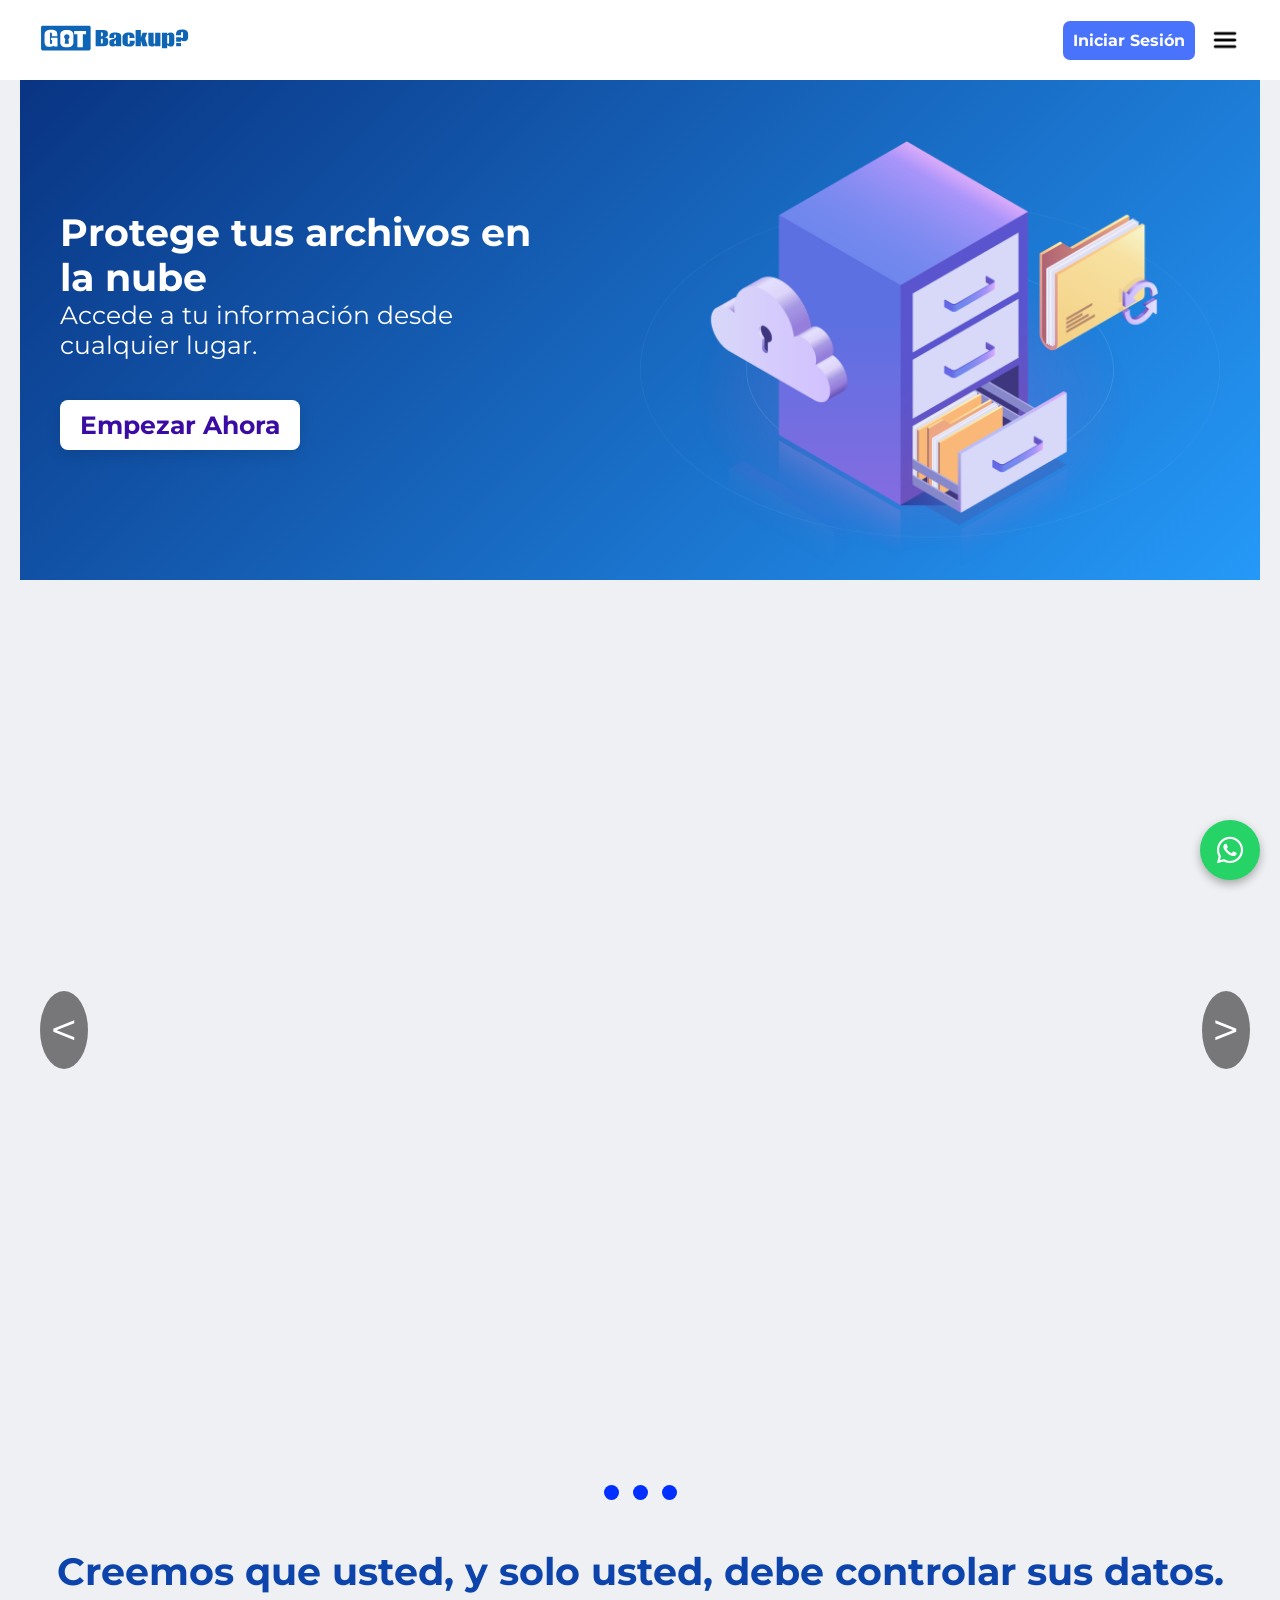
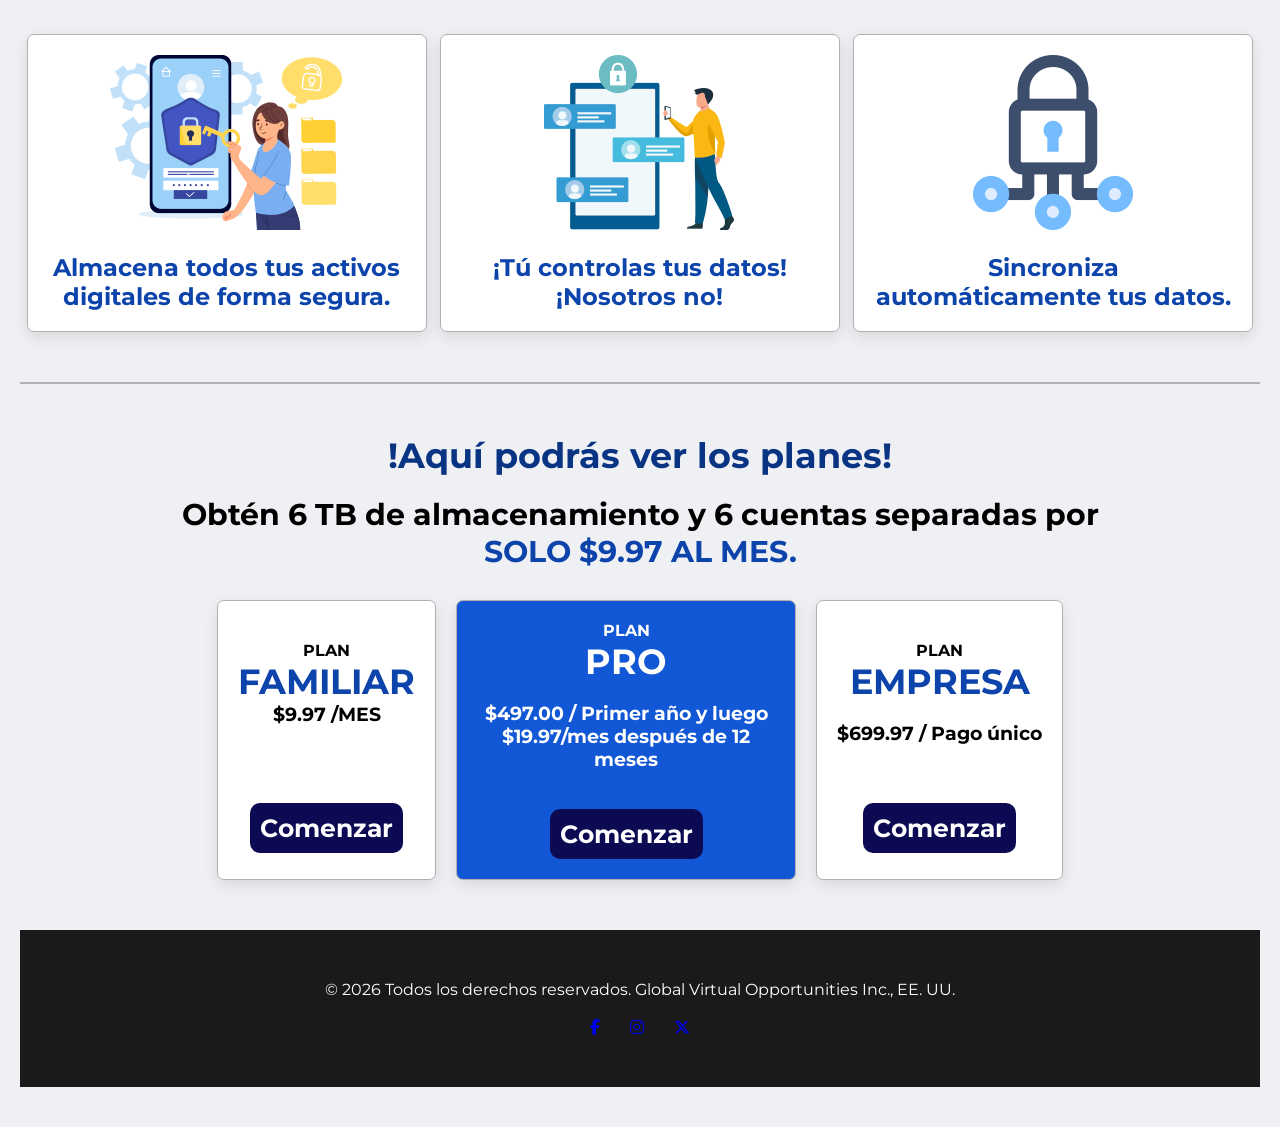
<file: index.html>
<!DOCTYPE html>
<html lang="en">
<head>
    <meta charset="UTF-8">
    <meta name="viewport" content="width=device-width, initial-scale=1.0">
    <title>GotBackup</title>
    <link rel="stylesheet" href="CSS/style.css">
    <link rel="shortcut icon" href="imagenes/descarga-en-la-nube.png" type="image/x-icon">
    <link rel="preconnect" href="https://fonts.googleapis.com">
    <link rel="preconnect" href="https://fonts.gstatic.com" crossorigin>
    <link href="https://fonts.googleapis.com/css2?family=DM+Sans:ital,opsz,wght@0,9..40,100..1000;1,9..40,100..1000&family=Montserrat:ital,wght@0,100..900;1,100..900&display=swap" rel="stylesheet">
    <link rel="stylesheet" href="https://fonts.googleapis.com/css2?family=Material+Symbols+Outlined:opsz,wght,FILL,GRAD@24,400,0,0&icon_names=menu" />
    <link rel="stylesheet" href="https://cdnjs.cloudflare.com/ajax/libs/font-awesome/6.5.0/css/all.min.css">
</head>
<body>
    <nav class="nav">
        <div class="nav_logo">
            <img src="imagenes/logo.svg" alt="">
            
        </div>
    <div class="nav_right">
        <a href="formulario.html">Iniciar Sesión</a>
        <label for="menu-toggle" class="nav_target">
            <img src="imagenes/menu.png">
        </label>
    </div>
        
        <input type="checkbox" id="menu-toggle" hidden> 
        
        <div class="nav_links" id="menu">
            <label for="menu-toggle" class="nav_link"><a href="index.html">Inicio</a></label>
            <label for="menu-toggle" class="nav_link"><a href="servicios.html">Servicios</a></label>
            <label for="menu-toggle" class="nav_link"><a href="nosotros.html">Nosotros</a></label>
            <label for="menu-toggle" class="nav_link"><a href="registro.html">Registrate</a></label>
            <label for="menu-toggle" class="nav_link"><a href="contacto.html">Contacto</a></label>
        </div>
        
    </nav>


   <main id="main">
    <section class="banner">
        <div class="texto_banner">
            <h1>Protege tus archivos en la nube</h1>
            <p>Accede a tu información desde cualquier lugar.</p><br>
            <a href="servicios.html">Empezar Ahora</a>
        </div>
        <div class="imagen_banner">
            <img src="imagenes/pngwing.com.png" alt="">
        </div>
    </section>

    <!-- Carrusel -->

<section class="contenedor-carrusel">
            <div id="carrusel1">
                <iframe class="video" width="560" height="315" src="https://www.youtube.com/embed/Tu1TJ-iEqHw?si=rWkqCX0WMw9if19D" title="YouTube video player" frameborder="0" allow="accelerometer; autoplay; clipboard-write; encrypted-media; gyroscope; picture-in-picture; web-share" referrerpolicy="strict-origin-when-cross-origin" allowfullscreen></iframe>
                <a class="flecha1 derecha" href="#carrusel2">></a>
                <a class="flecha1 izquierda" href="#carrusel3"><</a>
            </div>
            <div id="carrusel2">
                <iframe class="video" width="560" height="315" src="https://www.youtube.com/embed/vt-gas3BlSM?si=JxUGBKn5WhJjXuvu" title="YouTube video player" frameborder="0" allow="accelerometer; autoplay; clipboard-write; encrypted-media; gyroscope; picture-in-picture; web-share" referrerpolicy="strict-origin-when-cross-origin" allowfullscreen></iframe>
                <a class="flecha1 izquierda" href="#carrusel1"><</a>
                <a class="flecha1 derecha" href="#carrusel3">></a>
            </div>
            <div id="carrusel3">
                <iframe class="video" width="560" height="315" src="https://www.youtube.com/embed/8t1g0vu1LFw?si=16yv4SWNMuszmHNP" title="YouTube video player" frameborder="0" allow="accelerometer; autoplay; clipboard-write; encrypted-media; gyroscope; picture-in-picture; web-share" referrerpolicy="strict-origin-when-cross-origin" allowfullscreen></iframe>
                <a class="flecha1 izquierda" href="#carrusel2"><</a>
                <a class="flecha1 derecha" href="#carrusel1">></a>
            </div>

        </section>

              <section class="desplazar">
            <a href="#carrusel1"></a>
            <a href="#carrusel2"></a>
            <a href="#carrusel3"></a>
        </section>
        

    <div class="beneficios">
        <h2>Creemos que usted, y solo usted, debe controlar sus datos.</h2>
    <p></p>
    </div>

<!-- Tarjetas -->
    <section class="tarjetas">

        

        <div class="tarjeta">
            <img src="imagenes/tarjeta1.jpg" alt=""><br><br>
            <div class="texto_tarjetas">
                
                <h2>Almacena todos tus activos digitales de forma segura.</h2>
            </div>
        </div>

        <div class="tarjeta">
            <img src="imagenes/tarjeta2.jpg" alt=""><br><br>
            <div class="texto_tarjetas">
                
                <h2>¡Tú controlas tus datos!¡Nosotros no!</h2>
            </div>
        </div>

        <div class="tarjeta">
            <img src="imagenes/tarjeta3.png" alt=""><br><br>
            <div class="texto_tarjetas">
                
                <h2>Sincroniza automáticamente tus datos.</h2>
            </div>
        </div>



    </section>
    <a href="https://wa.me/573001234567" class="whatsapp" target="_blank">
    <i class="fab fa-whatsapp"></i>
    </a>
    <hr>

    <!-- Carrusel Testimonios/comentarios -->
    <!-- <div class="carrusel"> -->
 
  <!-- Radio buttons ocultos -->
  <!-- <input type="radio" name="slide" id="t1" checked />
  <input type="radio" name="slide" id="t2" />
  <input type="radio" name="slide" id="t3" />
  <input type="radio" name="slide" id="t4" />
  <input type="radio" name="slide" id="t5" /> -->
 
  <!-- <div class="carrusel-wrapper"> -->
 
    <!-- Flecha anterior -->
    <!-- <div class="flecha flecha-prev">
      <svg viewBox="0 0 24 24"><polyline points="15 18 9 12 15 6"/></svg>
      <label for="t1"></label>
      <label for="t2"></label>
      <label for="t3"></label>
      <label for="t4"></label>
    </div> -->
 
    <!-- Viewport -->
    <!-- <div class="carrusel-viewport">
      <div class="carrusel-track">
 
        <div class="carrusel-slide">
          <span class="avatar"><img src="imagenes/usuario.png" alt=""></span>
          <div class="estrellas">★★★★★</div>
          <p class="reseña">"Desde que uso este servicio, no me preocupo por perder mis archivos. Todo está seguro y accesible."</p>
          <p class="nombre">María González</p>
          <p class="rol">Diseñadora UX · Bogotá</p>
        </div>
 
        <div class="carrusel-slide">
          <span class="avatar"><img src="imagenes/usuario.png" alt=""></span>
          <div class="estrellas">★★★★★</div>
          <p class="reseña">"Me encanta poder acceder a mis documentos desde cualquier dispositivo sin complicaciones."</p>
          <p class="nombre">Carlos Herrera</p>
          <p class="rol">Emprendedor · Medellín</p>
        </div>
 
        <div class="carrusel-slide">
          <span class="avatar"><img src="imagenes/usuario.png" alt=""></span>
          <div class="estrellas">★★★★☆</div>
          <p class="reseña">"Muy buena calidad y atención al cliente. En general es una experiencia que recomendaría sin reservas a cualquier persona."</p>
          <p class="nombre">Valentina Ríos</p>
          <p class="rol">Gerente de Proyectos · Cali</p>
        </div>
 
        <div class="carrusel-slide">
          <span class="avatar"><img src="imagenes/usuario.png" alt=""></span>
          <div class="estrellas">★★★★★</div>
          <p class="reseña">"Lo recomendaría sin dudarlo, ha sido una gran inversión."</p>
          <p class="nombre">Andrés Molina</p>
          <p class="rol">Desarrollador · Barranquilla</p>
        </div>
 
        <div class="carrusel-slide">
          <span class="avatar"><img src="imagenes/usuario.png" alt=""></span>
          <div class="estrellas">★★★★★</div>
          <p class="reseña">"Antes perdía archivos todo el tiempo, ahora todo está respaldado automáticamente."</p>
          <p class="nombre">Sofía Ramírez</p>
          <p class="rol">Fotógrafa · Cartagena</p>
        </div>
 
      </div>
    </div> -->
 
    <!-- Flecha siguiente -->
    <!-- <div class="flecha flecha-next">
      <svg viewBox="0 0 24 24"><polyline points="9 18 15 12 9 6"/></svg>
      <label for="t2"></label>
      <label for="t3"></label>
      <label for="t4"></label>
      <label for="t5"></label>
    </div>
 
  </div> -->
 
  <!-- Puntos -->
  <!-- <div class="carrusel-controles">
    <label for="t1"></label>
    <label for="t2"></label>
    <label for="t3"></label>
    <label for="t4"></label>
    <label for="t5"></label>
  </div>
 
</div> -->


<!-- Tarjetas Planes -->
         <div class="texto_venta">
            <h2>!Aquí podrás ver los planes!</h2><br>
            <p class="text-1">Obtén 6 TB de almacenamiento y 6 cuentas separadas por</p>
            <p class="text-2">SOLO $9.97 AL MES.</p>
        </div>

    <section class="tarjetas_planes">
        
        <div class="tarjeta_plan">  
            <div class="texto_tarjetas-plan">
                <p>PLAN</p>
                <h2>FAMILIAR</h2>
                <h3>$9.97 /MES</h3><br><br><br>

                
            </div>
            <div class="pagar">
                <a href="formulario.html">Comenzar</a>

            </div>
        </div>

        <div class="tarjeta2">
            <div class="texto_tarjetas2">
                <p>PLAN</p>
                <h2>PRO</h2><br>
                <h3>$497.00 / Primer año
                    y luego $19.97/mes después de 12 meses</h3><br><br>

                   
            </div>
             <div class="pagar">
                <a href="formulario.html">Comenzar</a>

            </div>
        </div>

        <div class="tarjeta_plan">
            <div class="texto_tarjetas-plan">
                <p>PLAN</p>
                <h2>EMPRESA</h2><br>
                <h3>$699.97 / Pago único</h3><br><br>
                
               
            </div>
             <div class="pagar">
                <a href="formulario.html">Comenzar</a>
  
            </div>
        </div>



    </section>






   </main> 
   
   <footer id="footer">
         &copy; 2026 Todos los derechos reservados. Global Virtual Opportunities Inc., EE. UU. <br><br>
        <div class="redes">
            <a href="https://www.facebook.com/"><i class="fab fa-facebook-f"></i></a>
            <a href="fa-brands fa-x-twitter"><i class="fab fa-instagram"></i></a>
            <a href="https://x.com/"><i class="fa-brands fa-x-twitter"></i></a>
        </div> 
   </footer>
</body>
</html>
</file>
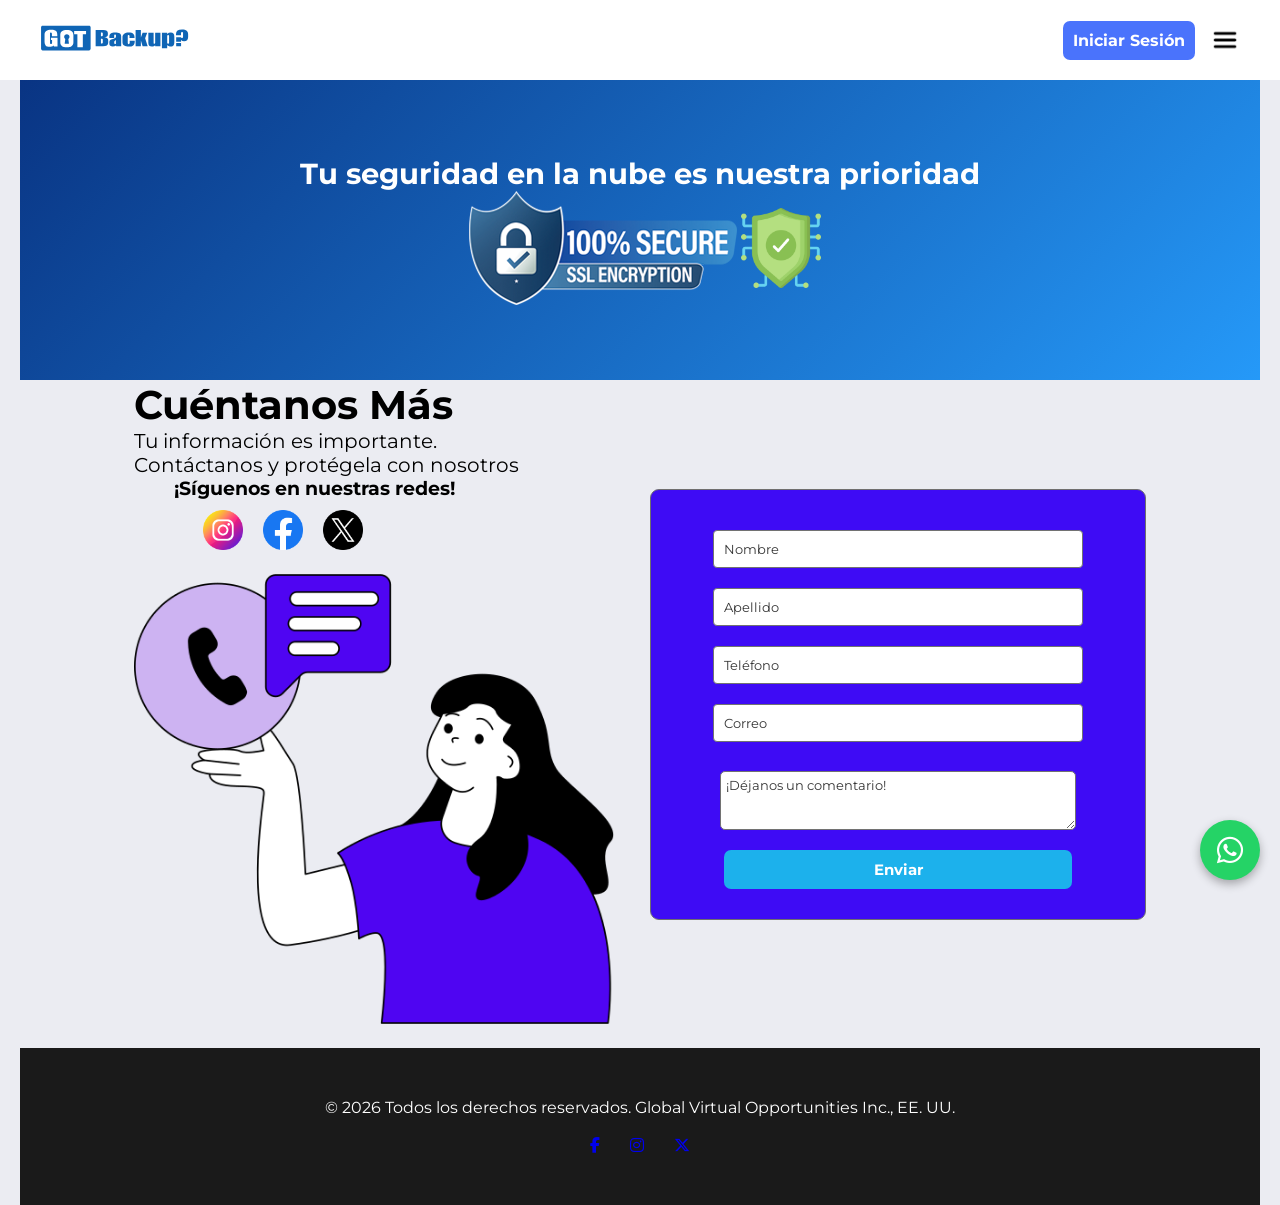
<file: contacto.html>
<!DOCTYPE html>
<html lang="en">
<head>
    <meta charset="UTF-8">
    <meta name="viewport" content="width=device-width, initial-scale=1.0">
    <title>Contacto</title>
    <link rel="stylesheet" href="CSS/contacto.css">
    <link rel="shortcut icon" href="imagenes/descarga-en-la-nube.png" type="image/x-icon">
    <link rel="preconnect" href="https://fonts.googleapis.com">
    <link rel="preconnect" href="https://fonts.gstatic.com" crossorigin>
    <link href="https://fonts.googleapis.com/css2?family=DM+Sans:ital,opsz,wght@0,9..40,100..1000;1,9..40,100..1000&family=Montserrat:ital,wght@0,100..900;1,100..900&display=swap" rel="stylesheet">
    <link rel="stylesheet" href="https://fonts.googleapis.com/css2?family=Material+Symbols+Outlined:opsz,wght,FILL,GRAD@24,400,0,0&icon_names=menu" />
    <link rel="stylesheet" href="https://cdnjs.cloudflare.com/ajax/libs/font-awesome/6.5.0/css/all.min.css">
</head>
<body>
    <nav class="nav">
        <div class="nav_logo">
            <img src="imagenes/logo.svg" alt="">
            
        </div>
    <div class="nav_right">
        <a href="formulario.html">Iniciar Sesión</a>
        <label for="menu-toggle" class="nav_target">
            <img src="imagenes/menu.png">
        </label>
    </div>
        
        <input type="checkbox" id="menu-toggle" hidden> 
        
        <div class="nav_links" id="menu">
            <label for="menu-toggle" class="nav_link"><a href="index.html">Inicio</a></label>
            <label for="menu-toggle" class="nav_link"><a href="servicios.html">Servicios</a></label>
            <label for="menu-toggle" class="nav_link"><a href="nosotros.html">Nosotros</a></label>
            <label for="menu-toggle" class="nav_link"><a href="registro.html">Registrate</a></label>
        </div>
        
    </nav>

<section class="banner">
            <div class="texto_banner">
                <h1>Tu seguridad en la nube es nuestra prioridad</h1>

            </div>
            <div class="icon_banner">
                <img class="icon1" src="imagenes/ssl-icon.png" alt="">
                <img class="icon2" src="imagenes/seguridad-informatica.png" alt="">
            </div>
    </section>

    <main>
            
        <div class="container_contacto">
            <section class="texto_contacto">
                <h2>Cuéntanos Más</h2>
                <p>Tu información es importante.</p>
                <p>Contáctanos y protégela con nosotros</p>
                <h3>¡Síguenos en nuestras redes!</h3>

                <div class="iconos_seguir">
                    <a href="https://www.facebook.com/"><img src="imagenes/instagram.png" alt=""></a>
                    <a href="https://www.instagram.com/?hl=es"><img src="imagenes/facebook.png" alt=""></a>
                    <a href="https://x.com/"><img src="imagenes/gorjeo.png" alt=""></a>
                </div>

                <div class="imagen_contacto">
                    <img src="imagenes/contacto_imagen.webp" alt="">
                </div>
            </section>

    <aside class="formulario_contacto">
        <form>
            <label for="nombre">
                <input type="text" id="nombre" name="nombre" placeholder="Nombre">
            </label>
            <label for="apellido">
                <input type="text" id="apellido" name="apellido" placeholder="Apellido">
            </label>
            <label for="telefono">
                <input type="tel" id="telefono" name="telefono" placeholder="Teléfono">
            </label>
            <label for="correo">
                <input type="email" id="correo" name="correo" placeholder="Correo">
            </label><br>
            <textarea name="mensaje" id="mensaje" placeholder="¡Déjanos un comentario!"></textarea>


            <button class="enviar" type="input"><a href="contacto.html">Enviar</a></button>
        </form>
    </aside>
</div>
    <a href="https://wa.me/573001234567" class="whatsapp" target="_blank">
    <i class="fab fa-whatsapp"></i>
    </a>
    </main>


       <footer id="footer">
         &copy; 2026 Todos los derechos reservados. Global Virtual Opportunities Inc., EE. UU. <br><br>
        <div class="redes">
            <a href="https://www.facebook.com/"><i class="fab fa-facebook-f"></i></a>
            <a href="fa-brands fa-x-twitter"><i class="fab fa-instagram"></i></a>
            <a href="https://x.com/"><i class="fa-brands fa-x-twitter"></i></a>
        </div> 
   </footer>

</body>
</html>
</file>
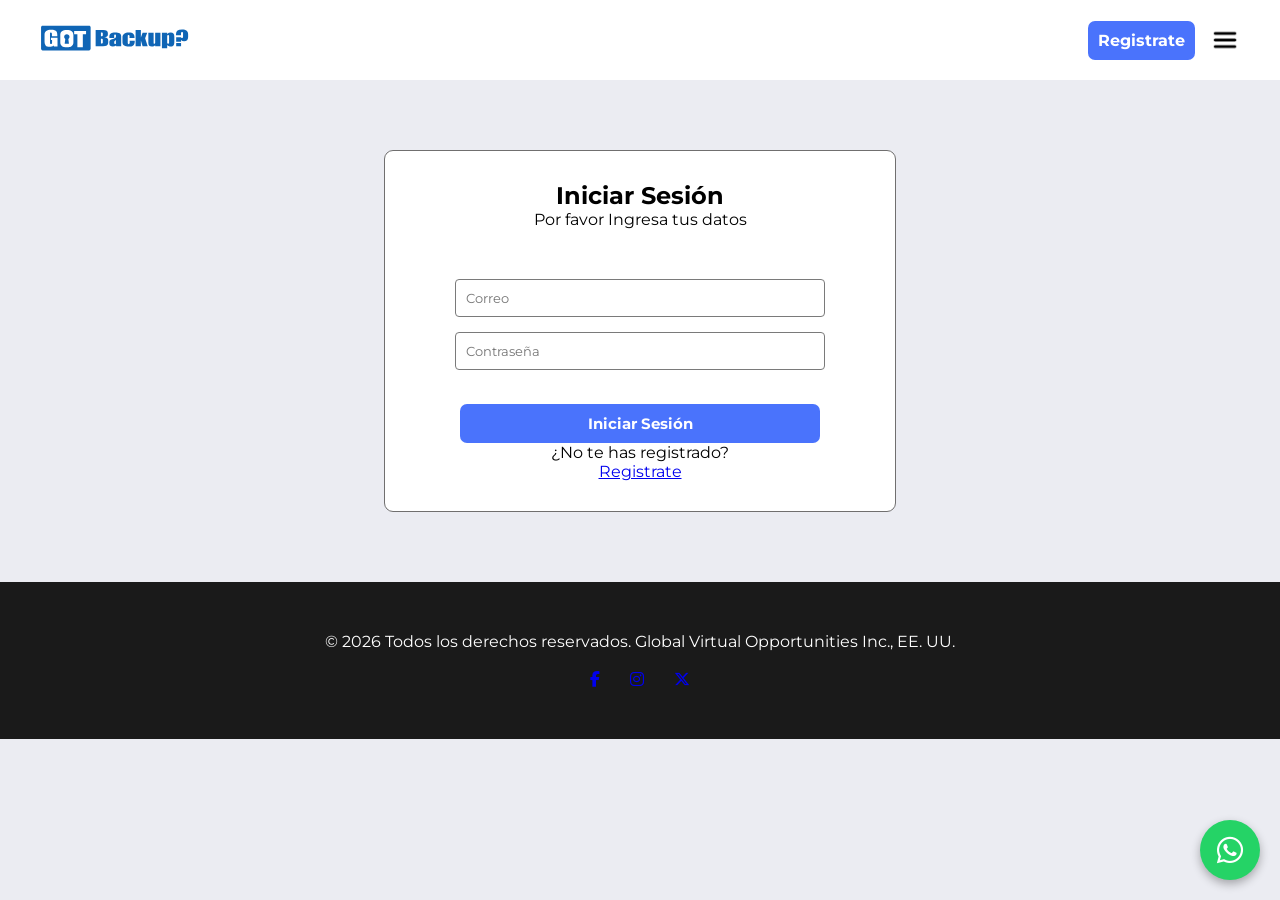
<file: formulario.html>
<!DOCTYPE html>
<html lang="en">
<head>
    <meta charset="UTF-8">
    <meta name="viewport" content="width=device-width, initial-scale=1.0">
    <title>Formulario</title>
        <link rel="stylesheet" href="CSS/formulario.css">
    <link rel="shortcut icon" href="imagenes/descarga-en-la-nube.png" type="image/x-icon">
    <link rel="preconnect" href="https://fonts.googleapis.com">
    <link rel="preconnect" href="https://fonts.gstatic.com" crossorigin>
    <link href="https://fonts.googleapis.com/css2?family=DM+Sans:ital,opsz,wght@0,9..40,100..1000;1,9..40,100..1000&family=Montserrat:ital,wght@0,100..900;1,100..900&display=swap" rel="stylesheet">
    <link rel="stylesheet" href="https://fonts.googleapis.com/css2?family=Material+Symbols+Outlined:opsz,wght,FILL,GRAD@24,400,0,0&icon_names=menu" />
    <link rel="stylesheet" href="https://cdnjs.cloudflare.com/ajax/libs/font-awesome/6.5.0/css/all.min.css">

</head>
<body>
   <nav class="nav">
        <div class="nav_logo">
            <img src="imagenes/logo.svg" alt="">
            
        </div>
    <div class="nav_right">
        <a href="registro.html">Registrate</a>
        <label for="menu-toggle" class="nav_target">
            <img src="imagenes/menu.png">
        </label>
    </div>
        
        <input type="checkbox" id="menu-toggle" hidden> 
        
        <div class="nav_links" id="menu">
            <label for="menu-toggle" class="nav_link"><a href="index.html">Inicio</a></label>
            <label for="menu-toggle" class="nav_link"><a href="servicios.html">Servicios</a></label>
            <label for="menu-toggle" class="nav_link"><a href="nosotros.html">Nosotros</a></label>
            <label for="menu-toggle" class="nav_link"><a href="contacto.html">Contacto</a></label>

        </div>
        
    </nav>  

    <main>


        <form class="formulario" action="">

        <section class="titulo">
            <h2>Iniciar Sesión</h2>
            <p>Por favor Ingresa tus datos</p>
        </section>

         <div class="form">
               <label for="email">
                <input type="email" id="email" name="email" placeholder="Correo" required>
            </label>

            <label for="contrasena">
                <input type="password" id="contrasena" name="contrasena" required minlength="8" maxlength="20" placeholder="Contraseña">
            </label><br>
         </div>

            <button class="sesion" type="input"><a href="index.html">Iniciar Sesión</a></button>

            <span>¿No te has registrado?</span>
            <a href="registro.html">Registrate</a>
        </form>

        <a href="https://wa.me/573001234567" class="whatsapp" target="_blank">
            <i class="fab fa-whatsapp"></i>
        </a>
    </main>

       <footer id="footer">
         &copy; 2026 Todos los derechos reservados. Global Virtual Opportunities Inc., EE. UU. <br><br>
        <div class="redes">
            <a href="https://www.facebook.com/"><i class="fab fa-facebook-f"></i></a>
            <a href="fa-brands fa-x-twitter"><i class="fab fa-instagram"></i></a>
            <a href="https://x.com/"><i class="fa-brands fa-x-twitter"></i></a>
        </div> 
   </footer>
</body>
</html>
</file>
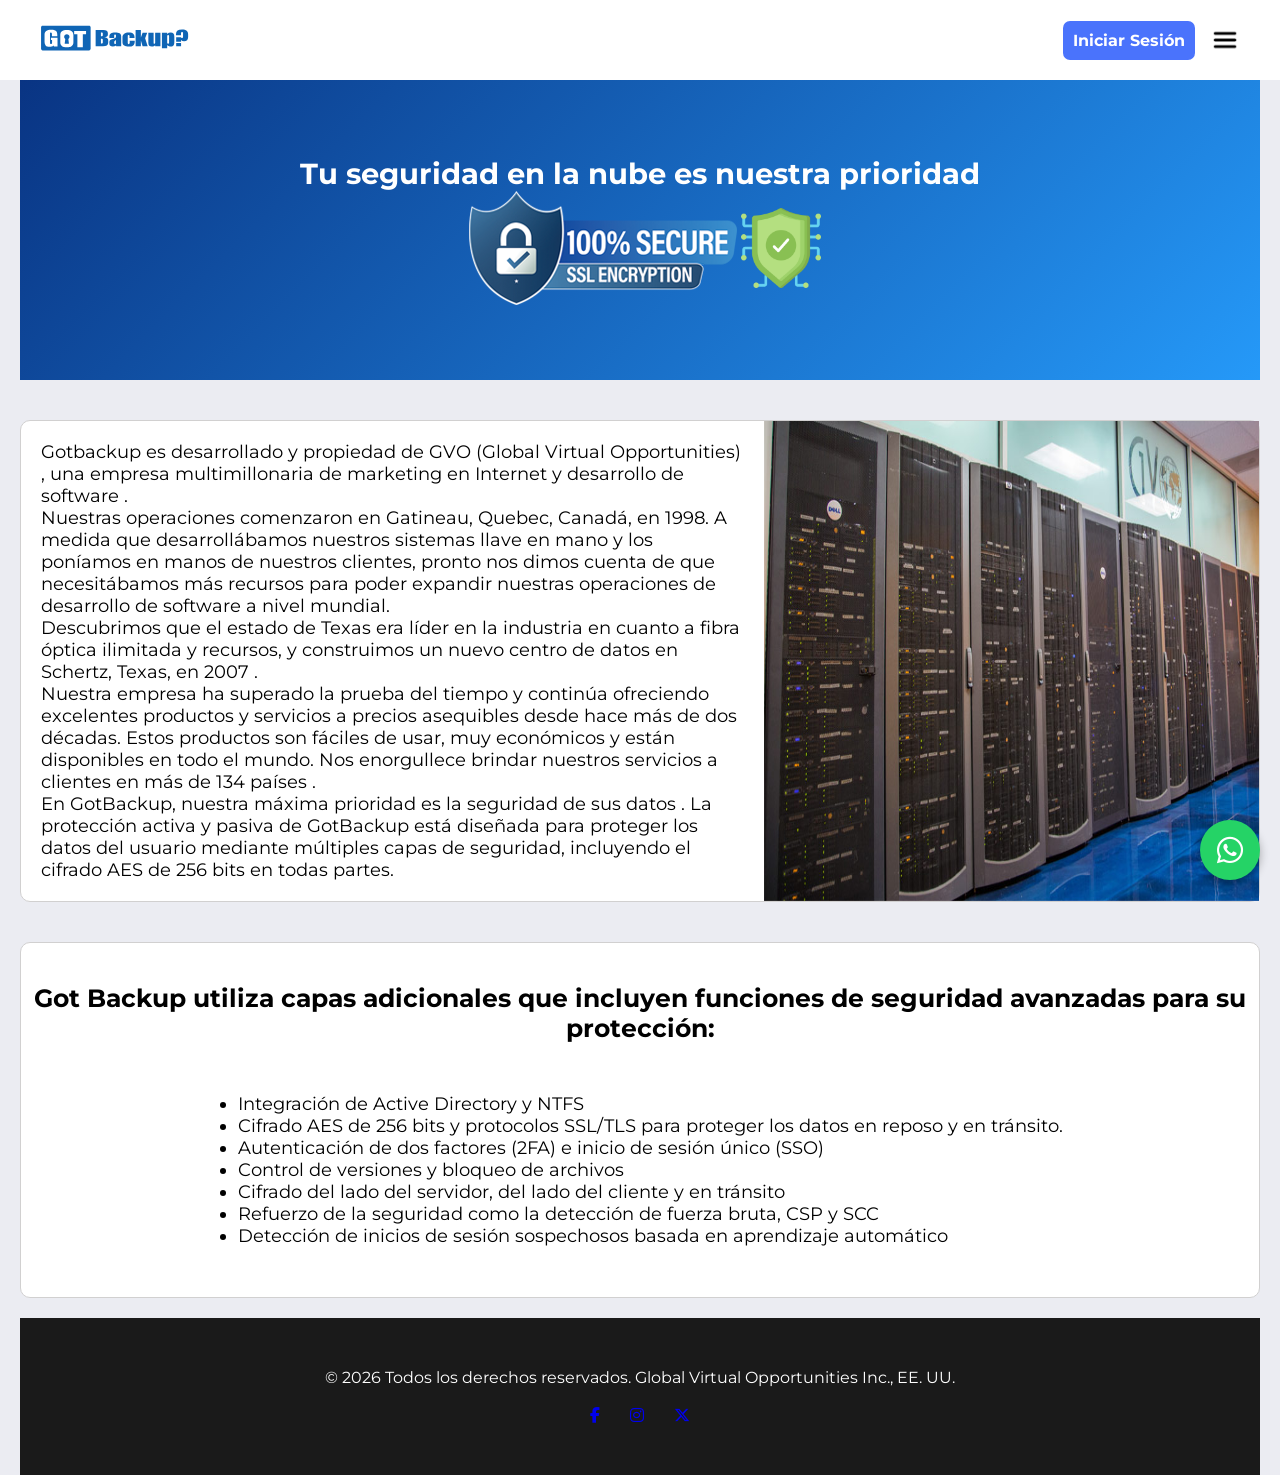
<file: nosotros.html>
<!DOCTYPE html>
<html lang="en">
<head>
    <meta charset="UTF-8">
    <meta name="viewport" content="width=device-width, initial-scale=1.0">
    <title>GotBackup</title>
    <link rel="stylesheet" href="CSS/nosotros.css">
    <link rel="shortcut icon" href="imagenes/descarga-en-la-nube.png" type="image/x-icon">
    <link rel="preconnect" href="https://fonts.googleapis.com">
    <link rel="preconnect" href="https://fonts.gstatic.com" crossorigin>
    <link href="https://fonts.googleapis.com/css2?family=DM+Sans:ital,opsz,wght@0,9..40,100..1000;1,9..40,100..1000&family=Montserrat:ital,wght@0,100..900;1,100..900&display=swap" rel="stylesheet">
    <link rel="stylesheet" href="https://fonts.googleapis.com/css2?family=Material+Symbols+Outlined:opsz,wght,FILL,GRAD@24,400,0,0&icon_names=menu" />
    <link rel="stylesheet" href="https://cdnjs.cloudflare.com/ajax/libs/font-awesome/6.5.0/css/all.min.css">
</head>
<body>
    <nav class="nav">
        <div class="nav_logo">
            <img src="imagenes/logo.svg" alt="">

        </div>
    <div class="nav_right">
        <a href="formulario.html">Iniciar Sesión</a>
        <label for="menu-toggle" class="nav_target">
            <img src="imagenes/menu.png">
        </label>
    </div>

        <input type="checkbox" id="menu-toggle" hidden>

        <div class="nav_links" id="menu">
            <label for="menu-toggle" class="nav_link"><a href="index.html">Inicio</a></label>
            <label for="menu-toggle" class="nav_link"><a href="servicios.html">Servicios</a></label>
            <label for="menu-toggle" class="nav_link"><a href="#">Nosotros</a></label>
            <label for="menu-toggle" class="nav_link"><a href="contacto.html">Contacto</a></label>
            <label for="menu-toggle" class="nav_link"><a href="registro.html">Registrate</a></label>
        </div>

    </nav>


   <main id="main">
    <section class="banner">
            <div class="texto_banner">
                <h1>Tu seguridad en la nube es nuestra prioridad</h1>

            </div>
            <div class="icon_banner">
                <img class="icon1" src="imagenes/ssl-icon.png" alt="">
                <img class="icon2" src="imagenes/seguridad-informatica.png" alt="">
            </div>
        </section>

        <section class="nosotros">

            <aside>
                <p class="texto_nosotros">Gotbackup es desarrollado y propiedad de GVO (Global Virtual Opportunities) , una empresa multimillonaria de marketing en Internet y desarrollo de software . <br>

                Nuestras operaciones comenzaron en Gatineau, Quebec, Canadá, en 1998. A medida que desarrollábamos nuestros sistemas llave en mano y los poníamos en manos de nuestros clientes, pronto nos dimos cuenta de que necesitábamos más recursos para poder expandir nuestras operaciones de desarrollo de software a nivel mundial. <br>

                Descubrimos que el estado de Texas era líder en la industria en cuanto a fibra óptica ilimitada y recursos, y construimos un nuevo centro de datos en Schertz, Texas, en 2007 . <br>

                Nuestra empresa ha superado la prueba del tiempo y continúa ofreciendo excelentes productos y servicios a precios asequibles desde hace más de dos décadas. Estos productos son fáciles de usar, muy económicos y están disponibles en todo el mundo. Nos enorgullece brindar nuestros servicios a clientes en más de 134 países . <br>

                En GotBackup, nuestra máxima prioridad es la seguridad de sus datos . La protección activa y pasiva de GotBackup está diseñada para proteger los datos del usuario mediante múltiples capas de seguridad, incluyendo el cifrado AES de 256 bits en todas partes. <br>
            </p>
            </aside>

            <img src="imagenes/nosotros.jpg" alt="">
        </section>

        <a href="https://wa.me/573001234567" class="whatsapp" target="_blank">
            <i class="fab fa-whatsapp"></i>
        </a>

        <div class="contenedor_lista">
              <p>Got Backup utiliza capas adicionales que incluyen funciones de seguridad avanzadas para su protección:</p>
            <div class="lista">
                <ul >
                <li>Integración de Active Directory y NTFS</li>
                <li>Cifrado AES de 256 bits y protocolos SSL/TLS para proteger los datos en reposo y en tránsito.</li>
                <li>Autenticación de dos factores (2FA) e inicio de sesión único (SSO)</li>
                <li>Control de versiones y bloqueo de archivos</li>

                <li>Cifrado del lado del servidor, del lado del cliente y en tránsito</li>
                <li>Refuerzo de la seguridad como la detección de fuerza bruta, CSP y SCC</li>
                <li>Detección de inicios de sesión sospechosos basada en aprendizaje automático</li>
            </ul>
            </div>
        </div>


        <!-- <section class="equipo">
        <div class="titulo_equipo">
            <h3>CONOCE AL EQUIPO</h3>
        </div>
            <div class="container_equipo">
                <div class="persona">
                <img src="imagenes/usuario.png" alt="equipo">
                <div class="texto_persona">
                    <h3>Jose Lopez</h3>
                    <p>Director Ejecutivo</p>
                </div>
            </div>
            <div class="persona">
                <img src="imagenes/usuario.png" alt="equipo">
                <div class="texto_persona">
                    <h3>Jose Lopez</h3>
                    <p>Director de Operaciones</p>
                </div>
            </div>
            <div class="persona">
                <img src="imagenes/usuario.png" alt="equipo">
                <div class="texto_persona">
                    <h3>Luisa Gúzman</h3>
                    <p>Director de Desarrollo</p>
                </div>
            </div>
            <div class="persona">
                <img src="imagenes/usuario.png" alt="equipo">
                <div class="texto_persona">
                    <h3>Raul Torres</h3>
                    <p>Director de Apoyo</p>
                </div>
            </div>
            <div class="persona">
                <img src="imagenes/usuario.png" alt="equipo">
                <div class="texto_persona">
                    <h3>Tatiana Fuentes</h3>
                    <p>Ingeniero Jefe de Redes</p>
                </div>
            </div>
            </div>
        </section> -->


   </main>

   <footer id="footer">
         &copy; 2026 Todos los derechos reservados. Global Virtual Opportunities Inc., EE. UU. <br><br>
        <div class="redes">
            <a href="https://www.facebook.com/"><i class="fab fa-facebook-f"></i></a>
            <a href="fa-brands fa-x-twitter"><i class="fab fa-instagram"></i></a>
            <a href="https://x.com/"><i class="fa-brands fa-x-twitter"></i></a>
        </div>
   </footer>
</body>
</html>
</file>
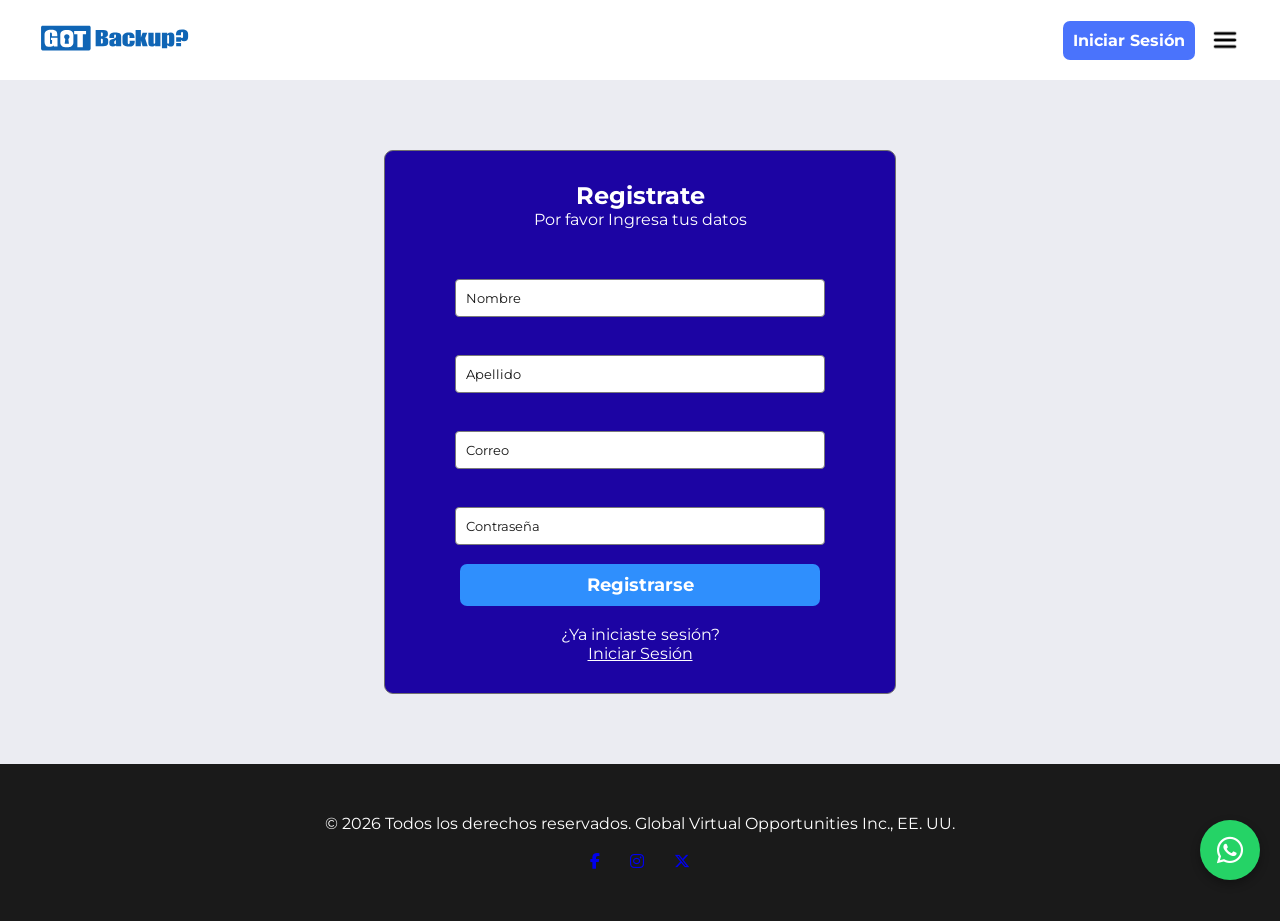
<file: registro.html>
<!DOCTYPE html>
<html lang="en">
<head>
    <meta charset="UTF-8">
    <meta name="viewport" content="width=device-width, initial-scale=1.0">
    <title>registro</title>
        <link rel="stylesheet" href="CSS/registro.css">
    <link rel="shortcut icon" href="imagenes/descarga-en-la-nube.png" type="image/x-icon">
    <link rel="preconnect" href="https://fonts.googleapis.com">
    <link rel="preconnect" href="https://fonts.gstatic.com" crossorigin>
    <link href="https://fonts.googleapis.com/css2?family=DM+Sans:ital,opsz,wght@0,9..40,100..1000;1,9..40,100..1000&family=Montserrat:ital,wght@0,100..900;1,100..900&display=swap" rel="stylesheet">
    <link rel="stylesheet" href="https://fonts.googleapis.com/css2?family=Material+Symbols+Outlined:opsz,wght,FILL,GRAD@24,400,0,0&icon_names=menu" />
    <link rel="stylesheet" href="https://cdnjs.cloudflare.com/ajax/libs/font-awesome/6.5.0/css/all.min.css">

</head>
<body>
   <nav class="nav">
        <div class="nav_logo">
            <img src="imagenes/logo.svg" alt="">
            
        </div>
<div class="nav_right">
        <a href="formulario.html">Iniciar Sesión</a>
        <label for="menu-toggle" class="nav_target">
            <img src="imagenes/menu.png">
        </label>
    </div>
        <input type="checkbox" id="menu-toggle" hidden> 
        
        <div class="nav_links" id="menu">
            <label for="menu-toggle" class="nav_link"><a href="index.html">Inicio</a></label>
            <label for="menu-toggle" class="nav_link"><a href="servicios.html">Servicios</a></label>
            <label for="menu-toggle" class="nav_link"><a href="nosotros.html">Nosotros</a></label>
            <label for="menu-toggle" class="nav_link"><a href="contacto.html">Contacto</a></label>

        </div>
        
    </nav>  

    <main>


        <form class="formulario" action="">

        <section class="titulo">
            <h2>Registrate</h2>
            <p>Por favor Ingresa tus datos</p>
        </section>

         <div class="form">

            <label for="name">
                <input type="name" id="name" name="name" placeholder="Nombre">
            </label><br><br>

            <label for="apellido">
                <input type="name" id="apellido" name="apellido" placeholder="Apellido">
            </label><br><br>

               <label for="email">
                <input type="email" id="email" name="email" placeholder="Correo">
            </label><br><br>

            <label for="contrasena">
                <input type="password" id="contrasena" name="contrasena" required minlength="8" maxlength="20" placeholder="Contraseña"><br><br>
            </label>
         </div>

            <button class="registro"><a href="formulario.html">Registrarse</a></button><br>

            <span class="sesion">¿Ya iniciaste sesión?</span>
            <a href="formulario.html" class="sesion">Iniciar Sesión</a>
        </form>
    </main>
        <a href="https://wa.me/573001234567" class="whatsapp" target="_blank">
            <i class="fab fa-whatsapp"></i>
        </a>


   <footer id="footer">
         &copy; 2026 Todos los derechos reservados. Global Virtual Opportunities Inc., EE. UU. <br><br>
        <div class="redes">
            <a href="https://www.facebook.com/"><i class="fab fa-facebook-f"></i></a>
            <a href="fa-brands fa-x-twitter"><i class="fab fa-instagram"></i></a>
            <a href="https://x.com/"><i class="fa-brands fa-x-twitter"></i></a>
        </div> 
   </footer>
</body>
</html>
</file>
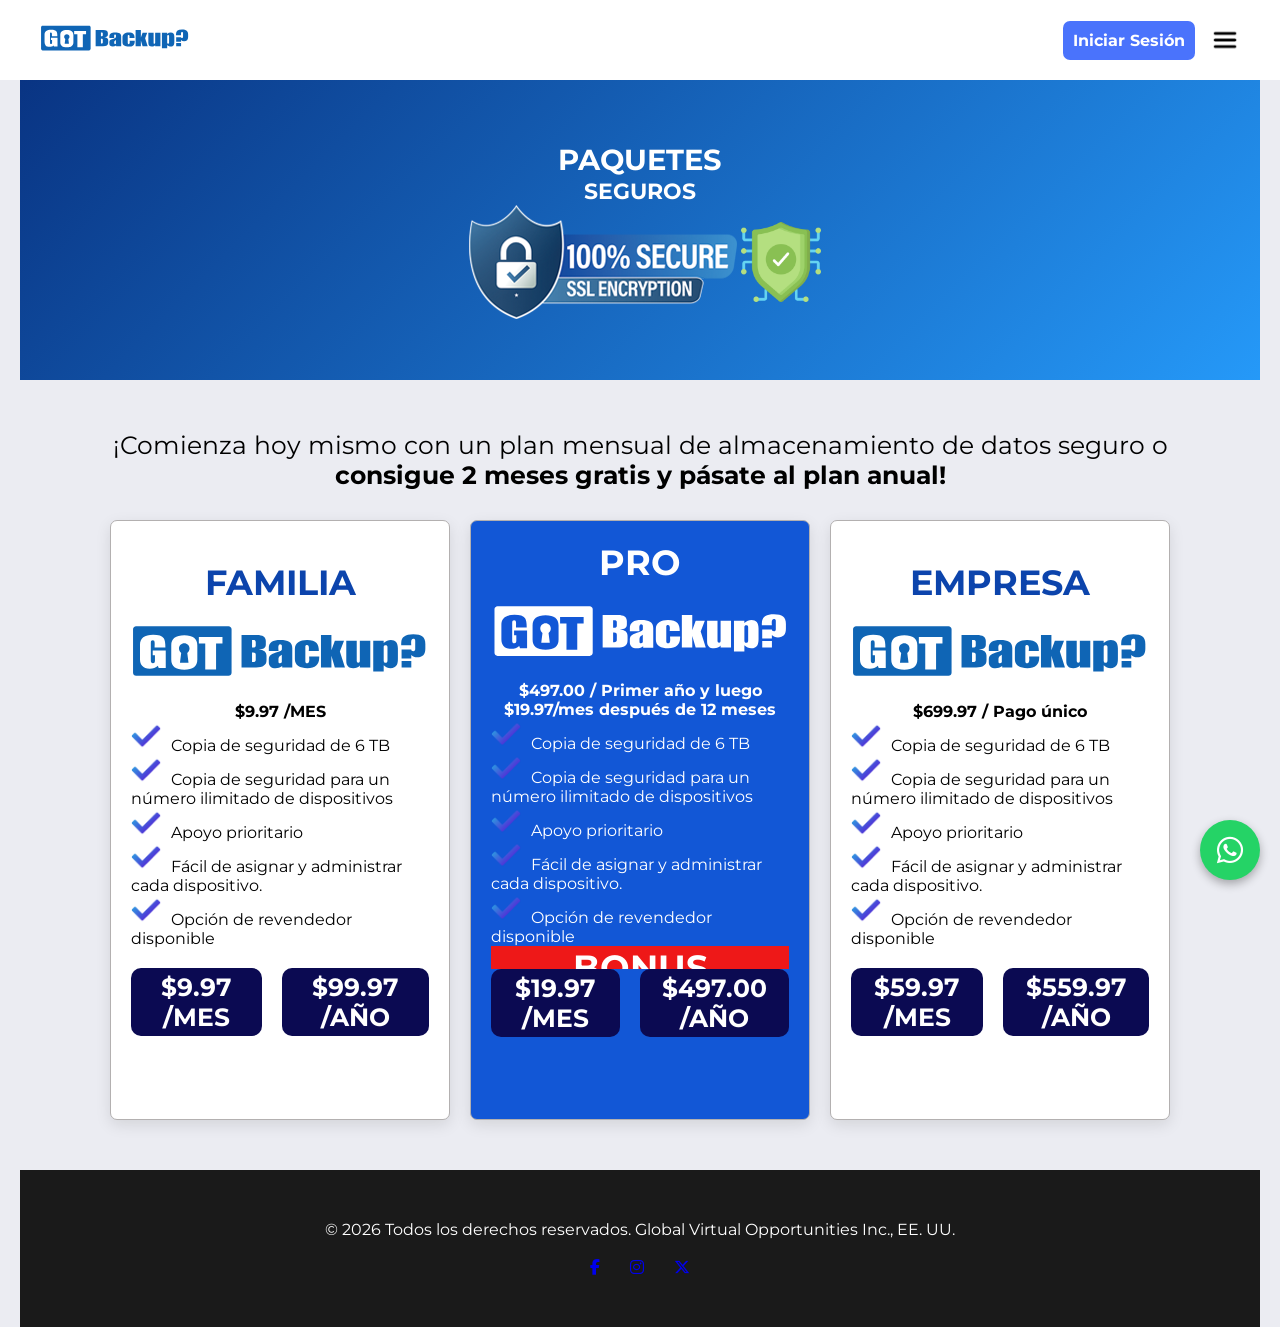
<file: servicios.html>
<!DOCTYPE html>
<html lang="en">
<head>
    <meta charset="UTF-8">
    <meta name="viewport" content="width=device-width, initial-scale=1.0">
    <title>Servicios</title>
    <link rel="stylesheet" href="CSS/servicios.css">

    <link rel="stylesheet" href="CSS/servicios.css">
    <link rel="shortcut icon" href="imagenes/descarga-en-la-nube.png" type="image/x-icon">
    <link rel="preconnect" href="https://fonts.googleapis.com">
    <link rel="preconnect" href="https://fonts.gstatic.com" crossorigin>
    <link href="https://fonts.googleapis.com/css2?family=DM+Sans:ital,opsz,wght@0,9..40,100..1000;1,9..40,100..1000&family=Montserrat:ital,wght@0,100..900;1,100..900&display=swap" rel="stylesheet">
    <link rel="stylesheet" href="https://fonts.googleapis.com/css2?family=Material+Symbols+Outlined:opsz,wght,FILL,GRAD@24,400,0,0&icon_names=menu" />
    <link rel="stylesheet" href="https://cdnjs.cloudflare.com/ajax/libs/font-awesome/6.5.0/css/all.min.css">
</head>
<body>
    <nav class="nav">
        <div class="nav_logo">
            <img src="imagenes/logo.svg" alt="">
            
        </div>
    <div class="nav_right">
        <a href="formulario.html">Iniciar Sesión</a>
        <label for="menu-toggle" class="nav_target">
            <img src="imagenes/menu.png">
        </label>
    </div>
        
        <input type="checkbox" id="menu-toggle" hidden> 
        
        <div class="nav_links" id="menu">
            <label for="menu-toggle" class="nav_link"><a href="index.html">Inicio</a></label>
            <label for="menu-toggle" class="nav_link"><a href="servicios.html">Servicios</a></label>
            <label for="menu-toggle" class="nav_link"><a href="nosotros.html">Nosotros</a></label>
            <label for="menu-toggle" class="nav_link"><a href="contacto.html">Contacto</a></label>
            <label for="menu-toggle" class="nav_link"><a href="registro.html">Registrate</a></label>
            
        </div>
        
    </nav>

    <main>
        <section class="banner">
            <div class="texto_banner">
                <h1>PAQUETES</h1>
                <h3>SEGUROS</h3>
            </div>
            <div class="icon_banner">
                <img class="icon1" src="imagenes/ssl-icon.png" alt="">
                <img class="icon2" src="imagenes/seguridad-informatica.png" alt="">
            </div>
        </section>

        <div class="texto_venta">
            <p>¡Comienza hoy mismo con un plan mensual de almacenamiento de datos seguro
            o </p>
            <p><b>consigue 2 meses gratis y pásate al plan anual!</b></p>
        </div>



        <section class="tarjetas_planes">
        
        <div class="tarjeta_plan">  
            <div class="texto_tarjetas">
                <h2>FAMILIA</h2><br>
                <img src="imagenes/logo.svg" alt=""><br><br>
                <p>$9.97 /MES</p>

                <div class="list-tarjeta">
                    <ul>
                        <li><img src="imagenes/aprobar.png" alt="">Copia de seguridad de 6 TB</li>
                        <li><img src="imagenes/aprobar.png" alt="">Copia de seguridad para un número ilimitado de dispositivos</li>
                        <li><img src="imagenes/aprobar.png" alt="">Apoyo prioritario</li>
                        <li><img src="imagenes/aprobar.png" alt="">Fácil de asignar y administrar cada dispositivo.</li>
                        <li><img src="imagenes/aprobar.png" alt="">Opción de revendedor disponible</li>
                    </ul>
                </div>
            </div>
            <div class="pagar">
                <a href="formulario.html">$9.97 /MES</a>
                <a href="formulario.html">$99.97 /AÑO</a>
            </div>
        </div>

        <div class="tarjeta2">
            <div class="texto_tarjetas2">
                <h2>PRO</h2><br>
                <img src="imagenes/logo_blanco.svg" alt=""><br><br>
                <p>$497.00 / Primer año
                    y luego $19.97/mes después de 12 meses</p>

                    <div class="list-tarjeta">
                    <ul>
                        <li><img src="imagenes/aprobar.png" alt="">Copia de seguridad de 6 TB</li>
                        <li><img src="imagenes/aprobar.png" alt="">Copia de seguridad para un número ilimitado de dispositivos</li>
                        <li><img src="imagenes/aprobar.png" alt="">Apoyo prioritario</li>
                        <li><img src="imagenes/aprobar.png" alt="">Fácil de asignar y administrar cada dispositivo.</li>
                        <li><img src="imagenes/aprobar.png" alt="">Opción de revendedor disponible</li>

                        <li class="bonus">BONUS</li>

                        <li><img src="imagenes/aprobar.png" alt="">25 clientes potenciales de alta calidad para impulsar tu negocio rápidamente.</li>
                        <li><img src="imagenes/aprobar.png" alt="">Un sistema de email marketing masivo totalmente listo para usar para dar seguimiento a los clientes potenciales.</li>
                        <li><img src="imagenes/aprobar.png" alt="">Creamos campañas de email marketing profesionales para dar seguimiento a tus clientes potenciales.</li>

                    </ul>
                </div>
            </div>
             <div class="pagar">
                <a href="formulario.html">$19.97 /MES</a>
                <a href="formulario.html">$497.00 /AÑO</a>
            </div>
        </div>
        <a href="https://wa.me/573001234567" class="whatsapp" target="_blank">
            <i class="fab fa-whatsapp"></i>
        </a>

        <div class="tarjeta_plan">
            <div class="texto_tarjetas">
                <h2>EMPRESA</h2><br>
                <img src="imagenes/logo.svg" alt=""><br><br>
                <p>$699.97 / Pago único</p>
                
                <div class="list-tarjeta">
                    <ul>
                        <li><img src="imagenes/aprobar.png" alt="">Copia de seguridad de 6 TB</li>
                        <li><img src="imagenes/aprobar.png" alt="">Copia de seguridad para un número ilimitado de dispositivos</li>
                        <li><img src="imagenes/aprobar.png" alt="">Apoyo prioritario</li>
                        <li><img src="imagenes/aprobar.png" alt="">Fácil de asignar y administrar cada dispositivo.</li>
                        <li><img src="imagenes/aprobar.png" alt="">Opción de revendedor disponible</li>
                    </ul>
                </div>
            </div>
             <div class="pagar">
                <a href="formulario.html">$59.97 /MES</a>
                <a href="formulario.html">$559.97 /AÑO</a>
            </div>
        </div>



    </section>
    </main>

   <footer id="footer">
         &copy; 2026 Todos los derechos reservados. Global Virtual Opportunities Inc., EE. UU. <br><br>
        <div class="redes">
            <a href="https://www.facebook.com/"><i class="fab fa-facebook-f"></i></a>
            <a href="fa-brands fa-x-twitter"><i class="fab fa-instagram"></i></a>
            <a href="https://x.com/"><i class="fa-brands fa-x-twitter"></i></a>
        </div> 
   </footer>

</body>
</html>
</file>
<file: CSS/style.css>
*{
    box-sizing: border-box;
    margin: 0;
    padding: 0;
    font-family: "Montserrat", sans-serif;

}
body{
    width: 100%;
    min-height: 100vh;
    background: rgb(239, 240, 243);
    padding: 20px;
}

.nav{
    padding: 0 40px;
    height: 80px;
    background-color: rgb(255, 255, 255);
    color: #fff;
    display: flex;
    align-items: center;
    justify-content: space-between;
    position: fixed;
    top: 0;
    left: 0;
    width: 100%;
    z-index: 1000;
}

.nav_links{
    position: fixed;
    top: 80px;
    right: 0;
    width: 300px;      /*ancho del menú */
    height: 500px;
    background-color: rgb(9, 23, 85);
    display: flex;
    flex-direction: column;
    align-items: center;
    justify-content: center;
    transform: translateX(100%);
    transition: all 0.3s ease;

} 

.nav_link{
    margin: 10px;
    padding: 10px;
    border-radius: 7px;
}
.nav_link a{
    text-decoration: none;
    color: #fff;
}
.nav_link a:hover{
    background-color: #fff;
    color: black; 
    margin: 10px;
    padding: 10px;
    border-radius: 7px;
}
#menu-toggle:checked ~ .nav_links{
    transform: translateX(0);
}
.nav_target{
    display: flex;
    align-items: center;
    justify-content: center;
    cursor: pointer;
}

.nav_target img{
    width: 30px;
}
.nav_logo{
    width: 150px;
}   

.nav_right a{
    text-decoration: none;
    background-color: rgb(74, 115, 252);
    padding: 10px;
    border-radius: 7px;
    color: #fff;
    font-weight: bold;

}
.nav_right{
    display: flex;
    align-items: center;
    gap: 15px;
}

/* Banner */
.banner{
    height: 500px;
    background: linear-gradient(135deg, #093483, #2599f8);
    padding: 0 40px;
    color: #fff;
    margin-top: 60px;

    display: flex;
    align-items: center;
    justify-content: space-between;
    gap: 40px;
}
    /* display: grid;
    grid-template-columns: 1fr 1fr;
    gap: 20px; */
.texto_banner{
    max-width: 500px;
    font-size: 25px;
    margin-right: 20px;
    
 
}
.imagen_banner{
    width: 50%;
    display: flex;
    justify-content: flex-end;
}
.imagen_banner img{
    width: 100%;
    margin-top: 50px;
}
.texto_banner a{
    display: inline-block;
    background: #fff;
    color: #3a0ca3;
    padding: 10px 20px;
    border-radius: 8px;
    text-decoration: none;
    font-weight: bold;
    margin-top: 10px;
    transition: all 0.3s ease;
    box-shadow: 0 5px 15px rgba(0,0,0,0.1);
    
}
.texto_banner a:hover{
    transform: translateY(-2px) scale(1.02);
    box-shadow: 0 20px 40px rgba(37,99,235,0.2);
}

/* Carrusel */

.contenedor-carrusel {
  display: flex;
  overflow-x: auto;
  scroll-snap-type: x mandatory;
  scroll-behavior: smooth;
  scrollbar-width: none;
    animation: slide 12s infinite;

}

.contenedor-carrusel div{
    min-width: 100%;
    height: 100vh;
    scroll-snap-align: start;
    font-size: 3rem;
    color: rgb(0, 0, 0);
    display: flex;
    position: relative;
    justify-content: center;
    align-items: center;
    /* padding: 0; */
}

.video{
    width: 70%;
    height: 70%;
}

.desplazar{
  width: 100%;
  text-align: center;
}

.desplazar a{
  display: inline-block;
  width: 15px;
  height: 15px;
  background-color: rgb(1, 47, 255);
  border-radius: 50%;
  margin: 5px;
}

.carrusel-img{
    width: 60%;
    height: 70%;
    object-fit: cover;/* cuando se va ajustando la imagen se empieza a recortar para no perder calidad */
}

.flecha1 {
  position: absolute;
  top: 50%;
  transform: translateY(-50%);

  color: white;
  background: rgba(0, 0, 0, 0.5);
  padding: 10px;
  text-decoration: none;
  border-radius: 60%;
}

.izquierda {
  left: 20px;
}

.derecha {
  right: 10px;
}



.beneficios{
    text-align: center;
    margin-top: 40px;
    margin-bottom: 40px;
    font-size: 25px;
    color:#0c44ac;
}


/* Tarjetas */
.tarjetas{
    display: flex;
    justify-content: center;
    justify-content: space-around;
    flex-wrap: wrap;
    padding-bottom: 50px;
}
.tarjeta{
    border: 1px solid rgb(179, 176, 176);
    border-radius: 7px;
    /* flex: 1 1 250px; */
    max-width: 400px;
    padding: 20px;
    text-align: center;
    transition: all 0.3s ease;
    box-shadow: 0 5px 15px rgba(0,0,0,0.1);
    background-color: #fff;

}

.texto_tarjetas{
    display: flex;
    align-items: center;
}
.texto_tarjetas h2{
    color: #0c44ac;
}

.tarjeta:hover{
  transform: translateY(-2px) scale(1.02);
  box-shadow: 0 20px 40px rgba(37,99,235,0.2);
}

hr{
    border: 1px solid rgb(179, 176, 176);
}


/* Carrusel Testimonios */
.carrusel {
    --purple: #534AB7;
    --purple-light: #EEEDFE;
    --amber: #EF9F27;
    --card-bg: #ffffff;
    --texto: #08080e;
    --texto-muted: #16161a;
    --borde: rgba(83, 74, 183, 0.15);
    max-width: 600px;
    margin: 0 auto;
    margin-top: 30px;
  }
 
  /* Inputs ocultos */
  .carrusel input[type="radio"] {
    display: none;
  }
 
  /* Wrapper relativo para colocar flechas encima */
  .carrusel-wrapper {
    position: relative;
  }
 
  /* Viewport */
  .carrusel-viewport {
    overflow: hidden;
    border-radius: 16px;
    border: 1px solid var(--borde);
    background: var(--card-bg);
  }
 
  /* Track */
  .carrusel-track {
    display: flex;
    width: 500%;
    transition: transform 0.5s ease;
  }
 
  /* Posicionamiento por slide */
  #t1:checked ~ .carrusel-wrapper .carrusel-track { transform: translateX(0%); }
  #t2:checked ~ .carrusel-wrapper .carrusel-track { transform: translateX(-20%); }
  #t3:checked ~ .carrusel-wrapper .carrusel-track { transform: translateX(-40%); }
  #t4:checked ~ .carrusel-wrapper .carrusel-track { transform: translateX(-60%); }
  #t5:checked ~ .carrusel-wrapper .carrusel-track { transform: translateX(-80%); }
 
  /* Slide individual */
  .carrusel-slide {
    width: 20%;
    padding: 2.5rem 3.5rem;
    text-align: center;
    box-sizing: border-box;
  }
 
  /* Avatar */
  .avatar img{
    width: 72px;
    height: 72px;
    border-radius: 50%;
    border: 3px solid var(--purple-light);
    background: var(--purple-light);
    font-size: 32px;
    line-height: 72px;
    display: block;
    margin: 0 auto 1rem;
    text-align: center;
  }
 
  /* Estrellas */
  .estrellas {
    color: var(--amber);
    font-size: 18px;
    margin-bottom: 1rem;
    letter-spacing: 2px;
  }
 
  /* Reseña */
  .reseña {
    font-style: italic;
    font-size: 15px;
    color: var(--texto-muted);
    line-height: 1.75;
    margin-bottom: 1.5rem;
  }
 
  /* Nombre y rol */
  .nombre {
    font-size: 15px;
    font-weight: bold;
    color: var(--texto);
    margin-bottom: 3px;
    font-family: "Montserrat", sans-serif;
  }
 
  .rol {
    font-size: 13px;
    color: #a0a0b0;
    font-family: "Montserrat", sans-serif;
  }
 
  /* Flechas */
  .flecha {
    position: absolute;
    top: 50%;
    transform: translateY(-50%);
    width: 36px;
    height: 36px;
    border-radius: 50%;
    border: 1px solid var(--borde);
    background: var(--card-bg);
    cursor: pointer;
    display: flex;
    align-items: center;
    justify-content: center;
    z-index: 2;
    transition: background 0.2s, border-color 0.2s;
  }
 
  .flecha:hover {
    background: var(--purple-light);
    border-color: var(--purple);
  }
 
  .flecha svg {
    width: 16px;
    height: 16px;
    stroke: var(--purple);
    fill: none;
    stroke-width: 2.5;
    stroke-linecap: round;
    stroke-linejoin: round;
    pointer-events: none;
  }
 
  .flecha-prev { left: -18px; }
  .flecha-next { right: -18px; }
 
  /* Labels dentro de la flecha, superpuestos, ocultos por defecto */
  .flecha label {
    position: absolute;
    inset: 0;
    border-radius: 50%;
    cursor: pointer;
    display: none;
  }
 
  /* Prev: mostrar el label del slide anterior según cuál está activo */
  #t1:checked ~ .carrusel-wrapper .flecha-prev label[for="t1"] { display: block; }
  #t2:checked ~ .carrusel-wrapper .flecha-prev label[for="t1"] { display: block; }
  #t3:checked ~ .carrusel-wrapper .flecha-prev label[for="t2"] { display: block; }
  #t4:checked ~ .carrusel-wrapper .flecha-prev label[for="t3"] { display: block; }
  #t5:checked ~ .carrusel-wrapper .flecha-prev label[for="t4"] { display: block; }
 
  /* Next: mostrar el label del slide siguiente según cuál está activo */
  #t1:checked ~ .carrusel-wrapper .flecha-next label[for="t2"] { display: block; }
  #t2:checked ~ .carrusel-wrapper .flecha-next label[for="t3"] { display: block; }
  #t3:checked ~ .carrusel-wrapper .flecha-next label[for="t4"] { display: block; }
  #t4:checked ~ .carrusel-wrapper .flecha-next label[for="t5"] { display: block; }
  #t5:checked ~ .carrusel-wrapper .flecha-next label[for="t5"] { display: block; }
 
  /* Atenuar flechas en los extremos */
  #t1:checked ~ .carrusel-wrapper .flecha-prev,
  #t5:checked ~ .carrusel-wrapper .flecha-next {
    opacity: 0.3;
    pointer-events: none;
  }
 
  /* Puntos */
  .carrusel-controles {
    display: flex;
    align-items: center;
    justify-content: center;
    gap: 8px;
    margin-top: 1.25rem;
  }
 
  .carrusel-controles label {
    width: 8px;
    height: 8px;
    border-radius: 50%;
    background: rgba(83, 74, 183, 0.2);
    cursor: pointer;
    display: block;
    transition: background 0.3s, transform 0.3s;
  }
 
/* Solo el punto del slide activo: color fuerte */

  #t1:checked ~ .carrusel-controles label[for="t1"],
  #t2:checked ~ .carrusel-controles label[for="t2"],
  #t3:checked ~ .carrusel-controles label[for="t3"],
  #t4:checked ~ .carrusel-controles label[for="t4"],
  #t5:checked ~ .carrusel-controles label[for="t5"] {
    background: var(--purple);
    transform: scale(1.4);
  }

/* pausa al pasar el mouse */
.carrusel2:hover{
    animation-play-state: paused;
}

/* icono flotante */
.whatsapp {
    position: fixed;
    bottom: 20px;
    right: 20px;

    background: #25D366;
    color: white;
    font-size: 30px;

    width: 60px;
    height: 60px;
    border-radius: 50%;

    display: flex;
    align-items: center;
    justify-content: center;

    text-decoration: none;
    box-shadow: 0 4px 10px rgba(0,0,0,0.3);

    transition: all 0.3s ease;
}

.whatsapp:hover {
    transform: scale(1.1);
}

.texto_venta{
    display: flex;
    flex-direction: column;
    justify-content: center;
    margin-top: 50px;
}
.texto_venta h2{
    text-align: center;
    font-size: 35px;
    color: #093483;
}
.texto_venta p{

    font-size: 30px;
    text-align: center;
}
.text-1{
    font-weight: bold;
}
.text-2{
    color: #0c44ac;
    font-weight: bold;
}


/* Tarjetas Planes */

.tarjetas_planes{
    display: flex;
    justify-content: center;
    flex-wrap: wrap;
    padding: 20px;

}
.tarjeta_plan{
    border: 1px solid rgb(179, 176, 176);
    border-radius: 7px;
    /* flex: 1 1 250px; */
    max-width: 340px;
    padding: 20px;
    margin: 10px;
    text-align: center;
    transition: all 0.3s ease;
    box-shadow: 0 5px 15px rgba(0,0,0,0.1);
    background-color: #fff;

}
.tarjeta2{
    border: 1px solid rgb(179, 176, 176);
    border-radius: 7px;
    /* flex: 1 1 250px; */
    max-width: 340px;
    padding: 20px;
    margin: 10px;
    text-align: center;
    transition: all 0.3s ease;
    box-shadow: 0 5px 15px rgba(0,0,0,0.1);
    background-color: #1257d6;
    color: #fff;
}


.bonus{
    background-color: #ee1818;
    color: #ffffff;
    font-weight: bold;
    text-align: center;
    font-size: 35px;
}

.texto_tarjetas-plan{
    margin-bottom: 20px;
    margin-top: 20px;
}
.texto_tarjetas-plan h2{
    color: #0c44ac;
    font-size: 35px;
}
.texto_tarjetas2 h2{
    color: #fff;
    font-size: 35px;

}
.texto_tarjetas-plan p{
    font-weight: bold;
}
.texto_tarjetas2 p{
    font-weight: bold;
}
.tarjeta_plan:hover{
  transform: translateY(-2px) scale(1.02);
  box-shadow: 0 20px 40px rgba(37,99,235,0.2);
}

.tarjeta2:hover{
   transform: translateY(-2px) scale(1.02);
    box-shadow: 0 20px 40px rgba(37,99,235,0.2);   
}



.pagar{
    display: flex;
    justify-content: center;
}
.pagar a{
    text-decoration: none;
    background-color: #0b0a52;
    color: #fff;
    font-weight: bold;
    font-size: 25px;
    padding: 10px;
    border-radius: 10px;

}


/* Footer */
#footer{
    background-color: #1a1a1a;
    padding: 50px;
    text-align: center;
    margin: 20px 0;
    color: white;
    width: 100%;
}

.redes{
    display: flex;
    justify-content: center;
    gap: 30px;
}



@media screen and (max-width: 480px){
    .nav_logo{
        width: 120px;
    }
    .imagen_banner img{
        display: none;
    }
    .banner{
        flex-direction: column;
        justify-content: center;
        align-items: center;
        text-align: center;
        height: auto;
        padding: 40px 20px;
    }
    .texto_banner{
        width: 100%;

    }
    .tarjetas{
        flex-direction: column;
        align-items: center; 
        gap: 20px;
    }
    .tarjeta{
        width: 100%;
        max-width: 90%;
    }
    .tarjeta img{
        width: 100%;
    }
    .tarjeta h2{
        width: 100%;
    }

    body{
        padding: 0;
    }
    .texto_venta .text-1{
        font-size: 25px;
    }
    .contenedor-carrusel div{
        height: 50vh;
    }
    .nav_right a{
    padding: 10px;
    text-align: center;
    }
    

}
@media screen and (max-width: 600px){
        .imagen_banner img{
        display: none;
    }
        .banner{
        flex-direction: column;
        justify-content: center;
        align-items: center;
        text-align: center;
        height: auto;
        padding: 40px 20px;
    }
    .texto_banner{
        width: 100%;
    }
    .nosotros{
        display: flex;
        flex-wrap: wrap;
        flex-direction: column;
    }
    .nosotros img{
        width: 100%;
    }
    .aside{
        width: 100%;
    }
}

@media screen and (max-width: 300px){
    .texto_tarjetas h2{
        font-size: 22px;
    }
}
</file>
<file: CSS/contacto.css>
*{
    box-sizing: border-box;
    margin: 0;
    padding: 0;
    font-family: "Montserrat", sans-serif;

}
body{
    width: 100%;
    height: 100vh;
    background: rgb(235, 236, 242);
    padding: 20px;
}



.nav{
    padding: 0 40px;
    height: 80px;
    background-color: rgb(255, 255, 255);
    color: #fff;
    display: flex;
    align-items: center;
    justify-content: space-between;
    position: fixed;
    top: 0;
    left: 0;
    width: 100%;
    z-index: 1000;
}

.nav_links{
    position: fixed;
    top: 80px;
    right: 0;
    width: 300px;      /*ancho del menú */
    height: 500px;
    background-color: rgb(9, 23, 85);
    display: flex;
    flex-direction: column;
    align-items: center;
    justify-content: center;
    transform: translateX(100%);
    transition: all 0.3s ease;

} 

.nav_link{
    margin: 10px;
    padding: 10px;
    border-radius: 7px;
}
.nav_link a{
    text-decoration: none;
    color: #fff;
}
.nav_link a:hover{
    background-color: #fff;
    color: black; 
    margin: 10px;
    padding: 10px;
    border-radius: 7px;
}
#menu-toggle:checked ~ .nav_links{
    transform: translateX(0);
}
.nav_target{
    display: flex;
    align-items: center;
    justify-content: center;
    cursor: pointer;
}

.nav_target img{
    width: 30px;
}
.nav_logo{
    width: 150px;
}   

.nav_right a{
    text-decoration: none;
    background-color: rgb(74, 115, 252);
    padding: 10px;
    border-radius: 7px;
    color: #fff;
    font-weight: bold;

}
.nav_right{
    display: flex;
    align-items: center;
    gap: 15px;
}

/* Banner */

.banner{
    height: 300px;
    background: linear-gradient(135deg, #093483, #2599f8);
    padding: 0 40px;
    color: #fff;
    margin-top: 60px;
    display: flex;
    flex-direction: column;
    align-items: center;
    justify-content: center;
}
.texto_banner{
    font-size: larger;
    text-align: center;
}

.icon_banner{
    display: flex;
    justify-content: center;
    align-items: center;
}

.icon_banner .icon2{

    height: 80px;
}
/* Contenedor */
.container_contacto{
    display: flex;
    justify-content: center;
    align-items: center;
    width: 100%;
    gap: 20px;
}


/* Formulario */
.formulario_contacto{
    width: 40%;
    margin-top: 40px;
    margin-bottom: 40px;
    /* border: 1px solid black; */
}


.formulario_contacto form{
    padding: 30px;
    background-color: rgb(62, 11, 245);
    border: 1px solid rgb(112, 111, 111);
    border-radius: 9px;
    text-align: center;
    display: flex;
    flex-direction: column;
    justify-content: center;
    align-items: center;
   


}
.formulario_contacto input{
    width: 100%;
    max-width: 370px;
    border-radius: 4px;
    border: 1px solid rgb(114, 114, 114);
    padding: 10px;

}
.formulario_contacto label{
    width: 90%;
    padding: 10px;
}
.formulario_contacto textarea{
    width: 82%;
    border: 1px solid rgb(114, 114, 114);
    border-radius: 5px;
    
    padding: 5px;
    padding-bottom: 20px;
}

input::placeholder{
    color: rgb(54, 54, 54);
}
textarea::placeholder{
    color: rgb(54, 54, 54);

}

.texto_contacto{
    width: 40%;
    /* border: 1px solid black; */
}

.texto_contacto h2{
    font-size: 40px;

}
.texto_contacto p{
    font-size: 20px;
}
.texto_contacto h3{
    padding-left: 40px;
}


.enviar{
    background-color: rgb(28, 177, 236);
    padding: 10px;
    border-radius: 7px;
    width: 80%;
    border: none;
    margin-top: 20px;
}
.enviar a{
    text-decoration: none;
    color: #fff;
    font-weight: bold;
    font-size: 15px;

}

/* Imagen contacto */

.imagen_contacto img{
    height: 50vh;
    margin-top: 20px;
}

/* Iconos */

.iconos_seguir{
    display: flex;
    justify-content: center;
    gap: 20px;
    width: 60%;
    padding-top: 10px;
}
.iconos_seguir img{
    height: 40px;
}
/* icono flotante */
.whatsapp {
    position: fixed;
    bottom: 20px;
    right: 20px;

    background: #25D366;
    color: white;
    font-size: 30px;

    width: 60px;
    height: 60px;
    border-radius: 50%;

    display: flex;
    align-items: center;
    justify-content: center;

    text-decoration: none;
    box-shadow: 0 4px 10px rgba(0,0,0,0.3);

    transition: all 0.3s ease;
}

.whatsapp:hover {
    transform: scale(1.1);
}

/* Footer */
#footer{
    background-color: #1a1a1a;
    padding: 50px;
    text-align: center;
    margin: 20px 0;
    color: white;
    width: 100%;
}

.redes{
    display: flex;
    justify-content: center;
    gap: 30px;
}


@media screen and (max-width: 1024px) { 
    .imagen_contacto img{
        width: 100%;
    }
        .formulario_contacto{
        width: 50%;
    }
}

@media screen and (max-width: 840px) { 
    .imagen_contacto img{
    width: 90%;
    }
    .formulario_contacto{
        width: 50%;  
    }
}

@media screen and (max-width: 650px) { 
    .container_contacto{
        display: flex;
        flex-direction: column;
        width: 100%;
        /* border: 1px solid black; */
    }
    .texto_contacto{
        width: 100%;
        text-align: center;
    }
    .iconos_seguir{
        width: 100%;
    }
    .imagen_contacto img{
        width: 70%;
    }

    .formulario_contacto{
        width: 80%;
    }
}

@media screen and (max-width: 500px) {
    .imagen_contacto img{
        display: none;
    }
    .formulario_contacto{
        width: 90%;
        margin-top: 0;
    }
    .icon_banner .icon1{
        width: 100px;
    }
    .texto_banner{
        margin-top: 100px;
    }   
    .banner{
        padding: 10px;
        padding-top: 20px;
        padding-bottom: 90px;
        height: 400px;
    }

    .nav_right a{
        padding: 10px;
        text-align: center;
    }
}

@media screen and (max-width: 500px) {
    .texto_contacto h2{
        font-size: 30px;
    }
    .texto_contacto h3{
       padding-left: 0;
    }
    body{
        width: 100%;
    }

}
</file>
<file: CSS/formulario.css>
*{
    box-sizing: border-box;
    margin: 0;
    padding: 0;
    font-family: "Montserrat", sans-serif;

}
body{
 width: 100%;
 height: 100vh;
background: rgb(235, 236, 242);
}

main{
    display: flex;
    justify-content: center;
    align-items: center;
    margin-top: 70px;
    margin-bottom: 70px;
}

/* menu */

.nav{
    padding: 0 40px;
    height: 80px;
    background-color: rgb(255, 255, 255);
    color: #fff;
    display: flex;
    align-items: center;
    justify-content: space-between;
}

.nav_links{
    position: fixed;
    top: 80px;
    right: 0;
    width: 300px;      /*ancho del menú */
    height: 500px;
    background-color: rgb(9, 23, 85);
    display: flex;
    flex-direction: column;
    align-items: center;
    justify-content: center;
    transform: translateX(100%);
}
.nav_link{
    margin: 10px;
    padding: 10px;
    border-radius: 7px;
}
.nav_link a{
    text-decoration: none;
    color: #fff;
}
.nav_link a:hover{
    background-color: #fff;
    color: black; 
    margin: 10px;
    padding: 10px;
    border-radius: 7px;
}
#menu-toggle:checked ~ .nav_links{
    transform: translateX(0);
}
.nav_target{
    display: flex;
    align-items: center;
    justify-content: center;
    cursor: pointer;
}

.nav_target img{
    width: 30px;
}
.nav_logo{
    width: 150px;
}   

/* .banner img{
    width: 100%;
    height: 450px;
} */
.nav_right a{
    text-decoration: none;
    background-color: rgb(74, 115, 252);
    padding: 10px;
    border-radius: 7px;
    color: #fff;
    font-weight: bold;

}
.nav_right{
    display: flex;
    align-items: center;
    gap: 15px;
}



/* Formulario */

.formulario{
    padding: 30px;
    background-color: rgb(255, 255, 255);
    border: 1px solid rgb(112, 111, 111);
    border-radius: 9px;
    text-align: center;
    width: 40%;
    display: flex;
    flex-direction: column;
    justify-content: center;
    align-items: center;
    
}
.titulo{
    text-align: center;
    margin-bottom: 50px;
}

.sesion{
    background-color: rgb(74, 115, 252);
    padding: 10px;
    border-radius: 7px;
    width: 80%;
    border: none;
}
.sesion a{
    text-decoration: none;
    color: #fff;
    font-weight: bold;
    font-size: 15px;

}

.form input{
    width: 100%;
    max-width: 370px;
    border-radius: 4px;
    border: 1px solid rgb(122, 122, 122);
    padding: 10px;
}

.form{
    width: 100%;
    display: flex;
    flex-direction: column;
    gap: 15px;
}

/* .form label{
    display: block;
    width: 100%;
} */


/* icono flotante */
.whatsapp {
    position: fixed;
    bottom: 20px;
    right: 20px;

    background: #25D366;
    color: white;
    font-size: 30px;

    width: 60px;
    height: 60px;
    border-radius: 50%;

    display: flex;
    align-items: center;
    justify-content: center;

    text-decoration: none;
    box-shadow: 0 4px 10px rgba(0,0,0,0.3);

    transition: all 0.3s ease;
}

.whatsapp:hover {
    transform: scale(1.1);
}
/* Footer */
#footer{
    background-color: #1a1a1a;
    padding: 50px;
    text-align: center;
    margin: 20px 0;
    color: white;
    width: 100%;
}

.redes{
    display: flex;
    justify-content: center;
    gap: 30px;
}

@media screen and (max-width: 600px){
    .formulario{
        width: 90%;
    }

}
</file>
<file: CSS/nosotros.css>
*{
    box-sizing: border-box;
    margin: 0;
    padding: 0;
    font-family: "Montserrat", sans-serif;

}
body{
    width: 100%;
    height: 100vh;
    background: rgb(235, 236, 242);
    padding: 20px;
}


.nav{
    padding: 0 40px;
    height: 80px;
    background-color: rgb(255, 255, 255);
    color: #fff;
    display: flex;
    align-items: center;
    justify-content: space-between;
    position: fixed;
    top: 0;
    left: 0;
    width: 100%;
    z-index: 1000;
}

.nav_links{
    position: fixed;
    top: 80px;
    right: 0;
    width: 300px;      /*ancho del menú */
    height: 500px;
    background-color: rgb(9, 23, 85);
    display: flex;
    flex-direction: column;
    align-items: center;
    justify-content: center;
    transform: translateX(100%);
}
.nav_link{
    margin: 10px;
    padding: 10px;
    border-radius: 7px;
}
.nav_link a{
    text-decoration: none;
    color: #fff;
}
.nav_link a:hover{
    background-color: #fff;
    color: black; 
    margin: 10px;
    padding: 10px;
    border-radius: 7px;
}
#menu-toggle:checked ~ .nav_links{
    transform: translateX(0);
}
.nav_target{
    display: flex;
    align-items: center;
    justify-content: center;
    cursor: pointer;
}

.nav_target img{
    width: 30px;
}
.nav_logo{
    width: 150px;
}   

/* .banner img{
    width: 100%;
    height: 450px;
} */
.nav_right a{
    text-decoration: none;
    background-color: rgb(74, 115, 252);
    padding: 10px;
    border-radius: 7px;
    color: #fff;
    font-weight: bold;

}
.nav_right{
    display: flex;
    align-items: center;
    gap: 15px;
}

/* Banner */

.banner{
    height: 300px;
    background: linear-gradient(135deg, #093483, #2599f8);
    padding: 0 40px;
    color: #fff;
    margin-top: 60px;
    display: flex;
    flex-direction: column;
    align-items: center;
    justify-content: center;
}
.texto_banner{
    font-size: larger;
    text-align: center;
}

.icon_banner{
    display: flex;
    justify-content: center;
    align-items: center;
}

.icon_banner .icon2{

    height: 80px;
}

/* Nosotros */

.nosotros{
    display: flex;
    width: 100%;
    margin-top: 40px;
    margin-bottom: 40px;
    border: 1px solid rgb(209, 208, 208);
    border-radius: 10px;
    background-color: #fff;
}

.nosotros img{
    width: 40%;
}

.texto_nosotros{
    padding: 20px;
    font-size: 18px;


}
.contenedor_lista{
    width: 100%;
    border: 1px solid rgb(209, 208, 208);
    border-radius: 10px;
    background-color: #fff;
    padding-top: 40px;
    padding-bottom: 40px; 
}
.contenedor_lista p{
    text-align: center;
    padding-bottom: 40px; 
    font-size: 25px;
    font-weight: bold;
}
.lista{

    display: flex;
    justify-content: center;
    padding: 10px;

}
.lista li{
    font-size: 18px;
}
.lista ul{
    padding-left: 20px;
}

/* Equipo */
.container_equipo{
    display: flex;
    justify-content: center;
    align-items: center;
    flex-wrap: wrap;
    gap: 30px;
}
.equipo{
    width: 100%;
    background-color: blue;
    padding-bottom: 70px;
}

.persona img{
    width: 200px;
}

.titulo_equipo{
    display: flex;
    justify-content: center;
    align-items: center;
    padding-top: 60px;
    padding-bottom: 50px;
    font-weight: bold;
    font-size: 30px;
    color: #fff;
}
.texto_persona{
    text-align: center;
}
.texto_persona h3{
    color: #fff;
}
.texto_persona p{
    color: #4193ff;
}

/* Footer */
#footer{
    background-color: #1a1a1a;
    padding: 50px;
    text-align: center;
    margin: 20px 0;
    color: white;
    width: 100%;
}
.redes{
    display: flex;
    justify-content: center;
    gap: 30px;
}


/* icono flotante */
.whatsapp {
    position: fixed;
    bottom: 20px;
    right: 20px;

    background: #25D366;
    color: white;
    font-size: 30px;

    width: 60px;
    height: 60px;
    border-radius: 50%;

    display: flex;
    align-items: center;
    justify-content: center;

    text-decoration: none;
    box-shadow: 0 4px 10px rgba(0,0,0,0.3);

    transition: all 0.3s ease;
}

.whatsapp:hover {
    transform: scale(1.1);
}

.redes{
    display: flex;
    justify-content: center;
    gap: 30px;
}

@media screen and (max-width: 480px){
    body{
        padding: 0;
    }

    .icon_banner .icon1{
        width: 100px;
    }
    .texto_banner{
        margin-top: 100px;
    }   
    .banner{
        padding: 10px;
        padding-top: 20px;
        padding-bottom: 90px;
        height: 400px;
    }
    .titulo_equipo h3{
        text-align: center;
    }
    .nav_right a{
        padding: 10px;
        text-align: center;
    }
    
}

@media screen and (max-width: 600px){
    .nosotros{
        display: flex;
        flex-direction: column;
    }
    .nosotros img{
        width: 100%;
    }
}
</file>
<file: CSS/registro.css>
*{
    box-sizing: border-box;
    margin: 0;
    padding: 0;
    font-family: "Montserrat", sans-serif;

}
body{
 width: 100%;
 height: 100vh;
background: rgb(235, 236, 242);

}

main{
    display: flex;
    justify-content: center;
    align-items: center;
    margin-top: 70px;
    margin-bottom: 70px;
}

/* menu */

.nav{
    padding: 0 40px;
    height: 80px;
    background-color: rgb(255, 255, 255);
    color: #fff;
    display: flex;
    align-items: center;
    justify-content: space-between;
}

.nav_links{
    position: fixed;
    top: 80px;
    right: 0;
    width: 300px;      /*ancho del menú */
    height: 500px;
    background-color: rgb(9, 23, 85);
    display: flex;
    flex-direction: column;
    align-items: center;
    justify-content: center;
    transform: translateX(100%);
}
.nav_link{
    margin: 10px;
    padding: 10px;
    border-radius: 7px;
}
.nav_link a{
    text-decoration: none;
    color: #fff;
}
.nav_link a:hover{
    background-color: #fff;
    color: black; 
    margin: 10px;
    padding: 10px;
    border-radius: 7px;
}
#menu-toggle:checked ~ .nav_links{
    transform: translateX(0);
}
.nav_target{
    display: flex;
    align-items: center;
    justify-content: center;
    cursor: pointer;
}

.nav_target img{
    width: 30px;
}
.nav_logo{
    width: 150px;
}   

/* .banner img{
    width: 100%;
    height: 450px;
} */
.nav_right a{
    text-decoration: none;
    background-color: rgb(74, 115, 252);
    padding: 10px;
    border-radius: 7px;
    color: #fff;
    font-weight: bold;

}
.nav_right{
    display: flex;
    align-items: center;
    gap: 15px;
}


/* Formulario */

.formulario{
    padding: 30px;
    background-color: rgb(28, 4, 163);
    border: 1px solid rgb(112, 111, 111);
    border-radius: 9px;
    text-align: center;
    width: 40%;
    display: flex;
    flex-direction: column;
    justify-content: center;
    align-items: center;
    
}
.titulo{
    text-align: center;
    margin-bottom: 50px;
    color: #fff;
}

.registro{
    background-color: rgb(47, 143, 253);
    padding: 10px;
    border-radius: 7px;
    border: none;
    width: 80%;
}
.registro a{
    text-decoration: none;
    color: #fff;
    font-weight: bold;
    font-size: 18px;

}
.sesion{
    color: #fff;
}

/* icono flotante */
.whatsapp {
    position: fixed;
    bottom: 20px;
    right: 20px;

    background: #25D366;
    color: white;
    font-size: 30px;

    width: 60px;
    height: 60px;
    border-radius: 50%;

    display: flex;
    align-items: center;
    justify-content: center;

    text-decoration: none;
    box-shadow: 0 4px 10px rgba(0,0,0,0.3);

    transition: all 0.3s ease;
}

.whatsapp:hover {
    transform: scale(1.1);
}

.form input{
    width: 100%;
    max-width: 370px;
    border-radius: 4px;
    border: 1px solid rgb(122, 122, 122);
    padding: 10px;
}
input::placeholder{
    color: rgb(22, 22, 22);
}
.form{
    width: 100%;
    display: flex;
    flex-direction: column;

}
/* Footer */
#footer{
    background-color: #1a1a1a;
    padding: 50px;
    text-align: center;
    margin: 20px 0;
    color: white;
    width: 100%;
}

.redes{
    display: flex;
    justify-content: center;
    gap: 30px;
}

@media screen and (max-width: 600px){
    .formulario{
        width: 90%;
    }

}
@media screen and (max-width: 850px){
    .formulario{
        width: 70%;
    }

}
@media screen and (max-width: 450px){
    .nav_right a{
    padding: 10px;
    text-align: center;
    }
}
</file>
<file: CSS/servicios.css>
*{
    box-sizing: border-box;
    margin: 0;
    padding: 0;
    font-family: "Montserrat", sans-serif;

}
body{
    width: 100%;
    height: 100vh;
    background: rgb(235, 236, 242);
    padding: 20px;
}


.nav{
    padding: 0 40px;
    height: 80px;
    background-color: rgb(255, 255, 255);
    color: #fff;
    display: flex;
    align-items: center;
    justify-content: space-between;
    position: fixed;
    top: 0;
    left: 0;
    width: 100%;
    z-index: 1000;
}

.nav_links{
    position: fixed;
    top: 80px;
    right: 0;
    width: 300px;      /*ancho del menú */
    height: 500px;
    background-color: rgb(9, 23, 85);
    display: flex;
    flex-direction: column;
    align-items: center;
    justify-content: center;
    transform: translateX(100%);
}
.nav_link{
    margin: 10px;
    padding: 10px;
    border-radius: 7px;
}
.nav_link a{
    text-decoration: none;
    color: #fff;
}
.nav_link a:hover{
    background-color: #fff;
    color: black; 
    margin: 10px;
    padding: 10px;
    border-radius: 7px;
}
#menu-toggle:checked ~ .nav_links{
    transform: translateX(0);
}
.nav_target{
    display: flex;
    align-items: center;
    justify-content: center;
    cursor: pointer;
}

.nav_target img{
    width: 30px;
}
.nav_logo{
    width: 150px;
}   

/* .banner img{
    width: 100%;
    height: 450px;
} */
.nav_right a{
    text-decoration: none;
    background-color: rgb(74, 115, 252);
    padding: 10px;
    border-radius: 7px;
    color: #fff;
    font-weight: bold;

}
.nav_right{
    display: flex;
    align-items: center;
    gap: 15px;
}

/* Banner */

.banner{
    height: 300px;
    background: linear-gradient(135deg, #093483, #2599f8);
    padding: 0 40px;
    color: #fff;
    margin-top: 60px;

    display: flex;
    flex-direction: column;
    align-items: center;
    justify-content: center;
}
.texto_banner{
    font-size: larger;
    text-align: center;
}

.icon_banner{
    display: flex;
    justify-content: center;
    align-items: center;
}

.icon_banner .icon2{

    height: 80px;
}

/* Texto tarjetas */
.texto_venta{
    display: flex;
    flex-direction: column;
    justify-content: center;
    margin-top: 50px;
}

.texto_venta p{

    font-size: 25px;
    text-align: center;
}

/* Tarjetas */

.tarjetas_planes{
    display: flex;
    justify-content: center;
    flex-wrap: wrap;
    padding: 20px;
    align-items: flex-start;
    

}
.tarjeta_plan, .tarjeta2{
    height: 600px; 
    display: flex;
    flex-direction: column;
}

.tarjeta2 .list-tarjeta{
    overflow-y: auto;
    max-height: 250px; /* ajusta espacio */
  scrollbar-width: none;

}

.tarjeta_plan{
    border: 1px solid rgb(179, 176, 176);
    border-radius: 7px;
    /* flex: 1 1 250px; */
    max-width: 340px;
    padding: 20px;
    margin: 10px;
    text-align: center;
    transition: all 0.3s ease;
    box-shadow: 0 5px 15px rgba(0,0,0,0.1);
    background-color: #fff;

}
.tarjeta2{
    border: 1px solid rgb(179, 176, 176);
    border-radius: 7px;
    /* flex: 1 1 250px; */
    max-width: 340px;
    padding: 20px;
    margin: 10px;
    text-align: center;
    transition: all 0.3s ease;
    box-shadow: 0 5px 15px rgba(0,0,0,0.1);
    background-color: #1257d6;
    color: #fff;
}


.bonus{
    background-color: #ee1818;
    color: #ffffff;
    font-weight: bold;
    text-align: center;
    font-size: 35px;
}

.texto_tarjetas{
    margin-bottom: 20px;
    margin-top: 20px;
}
.texto_tarjetas h2{
    color: #0c44ac;
    font-size: 35px;
}
.texto_tarjetas2 h2{
    color: #fff;
    font-size: 35px;

}
.texto_tarjetas p{
    font-weight: bold;
}
.texto_tarjetas2 p{
    font-weight: bold;

}
.tarjeta_plan:hover{
  transform: translateY(-2px) scale(1.02);
  box-shadow: 0 20px 40px rgba(37,99,235,0.2);
}

.tarjeta2:hover{
   transform: translateY(-2px) scale(1.02);
    box-shadow: 0 20px 40px rgba(37,99,235,0.2);   
}

.list-tarjeta li img{
    height: 30px;
    padding-right: 10px;
}

.list-tarjeta li{
    list-style: none;
}
.list-tarjeta{
    text-align:start;
    display: flex;
    justify-content: center;
}

.pagar{
    display: flex;
    justify-content: space-between;
    gap: 20px;
}
.pagar a{
    text-decoration: none;
    background-color: #0b0a52;
    color: #fff;
    font-weight: bold;
    font-size: 25px;
    padding: 4px;
    border-radius: 10px;

}
/* icono flotante */
.whatsapp {
    position: fixed;
    bottom: 20px;
    right: 20px;

    background: #25D366;
    color: white;
    font-size: 30px;

    width: 60px;
    height: 60px;
    border-radius: 50%;

    display: flex;
    align-items: center;
    justify-content: center;

    text-decoration: none;
    box-shadow: 0 4px 10px rgba(0,0,0,0.3);

    transition: all 0.3s ease;
}

.whatsapp:hover {
    transform: scale(1.1);
}



/* Footer */
#footer{
    background-color: #1a1a1a;
    padding: 50px;
    text-align: center;
    margin: 20px 0;
    color: white;
    width: 100%;
}
.redes{
    display: flex;
    justify-content: center;
    gap: 30px;
}



.redes{
    display: flex;
    justify-content: center;
    gap: 30px;
}

@media screen and (max-width: 480px){
    body{
        padding: 0;
    }
    .icon_banner{
        display: flex;
        flex-direction: column;
    }
    .icon_banner .icon1{
        width: 200px;
    }
    .nav_right a{
    padding: 10px;
    text-align: center;
    }
}
</file>
